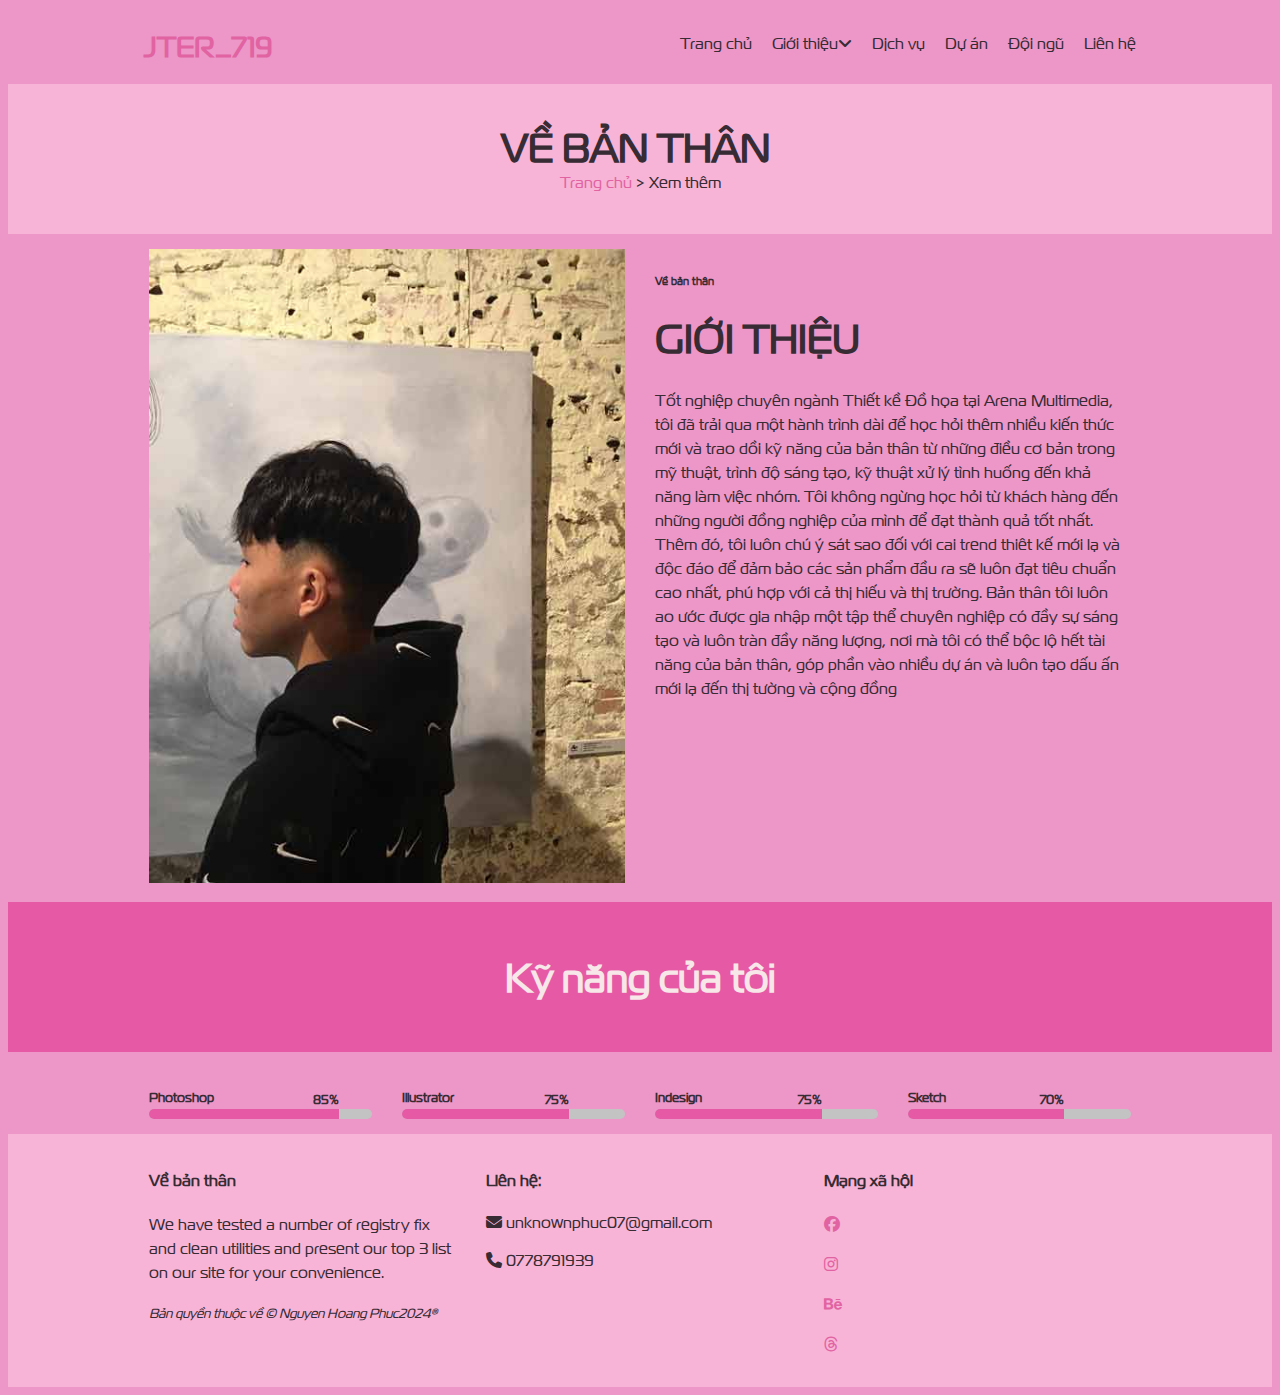
<file: about1.html>
<!doctype html>
<html>
<head>
<meta charset="utf-8">
<meta name="viewport" content="width=device-width, initial-scale=1">
<title>PHUC'SPORFOLIO</title>
<link rel="icon" href="images/TITLE ICON.svg">
<link rel="stylesheet" href="css/main-style.css">
<link rel="stylesheet" href="css/all.css">
<link href="https://fonts.googleapis.com/css2?family=Material+Symbols+Outlined:wght@100&icon_names=favorite,home,search,settings" rel="stylesheet" />
<link rel="stylesheet" href="dist/css/lightbox.css">
	
</head>
<body>
	<nav> 
	<div class="container ">
	<a href="index.html" class="nav-brand" >JTER_719</a>
		<button type="button" class="btn-toggle">
		<span class="fa-solid fa-bars"></span>
		
		</button>
		<div id="menu">
		<ul>
			<li><a href="index.html">Trang chủ</a></li>
	
			<li><a href="#" id="btn-dropdown">Giới thiệu<span class="fa-solid fa-angle-down"></span></a>
			<ul id="dropdown-menu">
				<li><a href="about.html#cv">
Trình độ</a></li>
				<li><a href="about.html#skill">Kĩ năng</a></li>
				<li><a href="about.html#tes">Cảm nhận của đối tác</a></li>
				</ul>
			</li>
			<li><a href="ser.html">Dịch vụ</a></li>
			<li><a href="pro.html">Dự án</a></li>
			<li><a href="heroteam.html">Đội ngũ</a></li>
			<li><a href="contact.html">Liên hệ</a>
			</li>
		</ul>
		
		</div>
	
	
	
	</div>
	
	
	
	</nav>
	<section class="td-trang">
	<div class="text-center">
		<h1 class="text-dark">VỀ BẢN THÂN&nbsp;</h1>
		<p><a href="index.html">Trang chủ</a> &gt; Xem thêm </p>
	  </div>
	</section>
	<section id="about">
<div class="container">
  <div class="row">
    <div class="col-md-6"> <img src="images/77.jpg" alt="" class="img-100 "></div>
    <div class="col-md-6">
      <h6>Về bản thân</h6>
      <h1 >GIỚI THIỆU</h1>
      <p>Tốt nghiệp chuyên ngành Thiết kề Đồ họa tại Arena Multimedia, tôi đã trải qua một hành trình dài để học hỏi thêm nhiều kiến thức mới và trao dồi kỹ năng của bản thân từ những điều cơ bản trong mỹ thuật, trình độ sáng tạo, kỹ thuật xử lý tình huống đến khả năng làm việc nhóm. Tôi không ngừng học hỏi từ khách hàng đến những người đồng nghiệp của mình để đạt thành quả tốt nhất. Thêm đó, tôi luôn chú ý sát sao đối với cai trend thiêt kế mới lạ và độc đáo để đảm bảo các sản phẩm đầu ra sẽ luôn đạt tiêu chuẩn cao nhất, phú hợp với cả thị hiếu và thị trường. Bản thân tôi luôn ao ước được gia nhập một tập thể chuyên nghiệp có đầy sự sáng tạo và luôn tràn đầy năng lượng, nơi mà tôi có thể bộc lộ hết tài năng của bản thân, góp phần vào nhiều dự án và luôn tạo dấu ấn mới lạ đến thị tường và cộng đồng</p>
    </div>
  </div>
</div>
</section>
	<nav class="bg-dark">
	<div class="col-12">
	<h1 class="text-center text-light ">Kỹ năng của tôi</h1>
	</div>
</nav>
	
	<div class="container">
	
	<div class="row">
	  <div class="col-12 col-md-6 col-lg-3">
		<h5 class="text-right mb-1">Photoshop</h5>
		  <div class="progress-bar">
		<div class=" bg-dark progress" style="width: 85%"><span>85%</span></div>												</div>  
	  </div>
				<div class="col-12 col-md-6 col-lg-3">
		<h5 class="mb-1">Illustrator</h5>
			<div class="progress-bar">
			<div class="bg-dark progress" style="width:75%"><span>75%</span></div>
			</div>
	  </div>
				<div class="col-12 col-md-6 col-lg-3">
		<h5 class="mb-1">Indesign</h5>
			<div class="progress-bar">
			<div class="bg-dark progress" style="width: 75%"><span>75%</span></div>
			</div>
	  </div>
	  <div class="col-12 col-md-6 col-lg-3">
		<h5 class="mb-1">Sketch</h5>
			<div class="progress-bar">
			<div class="bg-dark progress" style="width: 70%"><span>70%</span></div>
			</div>
	  </div>
		
	</div>
		
		
		
</div>
	
	
	<footer class="bg-light">
	<div class="container">
		<div class="row">
		<div class="col-12 col-md-6 col-lg-4">
		<h4 class="text-dark">Về bản thân&nbsp;</h4>
			<p class="text-dark">We have tested a number of registry fix and clean utilities and present our top 3 list on our site for your convenience.</p>
			<p> <small><i><em>Bản quyền thuộc về &copy; Nguyen Hoang Phuc2024&reg;</em></i></small> </p>
		</div>
		<div class="col-12 col-md-6 col-lg-4">
		<h4 class="text-dark">Liên hệ:</h4>	
			<i class="fa-solid fa-envelope "></i> unknownphuc07@gmail.com
			<p><i class="fa-solid fa-phone "></i> 0778791939 </p>

	
		</div>
		<div class="col-12 col-md-6 col-lg-4">
			
			<h4 class="font-dacbiet text-dark" >Mạng xã hội</h4>
			<p class="i-ss">
				<a href="https://www.facebook.com/share/12BZC772NK1/?mibextid=LQQJ4d" target="_blank">
				
				<i class="fa-brands fa-facebook"></i>
				</a>
			</p>
					
				<p>
				<a href="https://www.instagram.com/jtber_719?igsh=aGExbDNmOGQ5cWRm" target="_blank">
				<i class="fa-brands fa-instagram "></i>
				</a>
			</p>
				
				<p>
				<a href="https://www.behance.net/phcnguynhong31" target="_blank">
				<i class="fa-brands fa-behance"></i>
				</a>
			</p>
			<p>
				<a href="https://www.threads.net/@jtber_719?igshid=NTc4MTIwNjQ2YQ==" target="_blank">
				<i class="fa-brands fa-threads"></i>
				</a>
			</p>
		  </div>
		
	</div>
  </div>
	
	</footer>
	<script src="https://ajax.googleapis.com/ajax/libs/jquery/3.7.1/jquery.min.js"></script>
<script>
  $(document).ready(function () {
    // Ẩn dropdown menu khi trang vừa tải
    $("#dropdown-menu").hide();

    // Toggle main menu khi click nút hamburger
    $(".btn-toggle").click(function () {
      $("#menu").slideToggle("slow");
    });

    // Toggle dropdown menu khi click nút "About"
    $("#btn-dropdown").click(function (e) {
      e.preventDefault(); // Ngăn chặn link nhảy
      $("#dropdown-menu").slideToggle("slow");
    });

    // Đảm bảo reset trạng thái menu và dropdown khi resize
    $(window).resize(function () {
      if ($(window).width() >= 992) {
        $("#menu").show(); // Hiển thị menu chính
        $("#dropdown-menu").hide(); // Ẩn dropdown menu
      }
    });
  });
</script>
	<script src="dist/js/lightbox.js"></script>
<script>
      $(document).ready(function() {
        
        $(".progress").each(function() {
          var percentage = $(this).data('percentage');
          
         
          $(this).css('width', percentage + '%');
        });
      });
    </script>
</body>
</html>
</file>
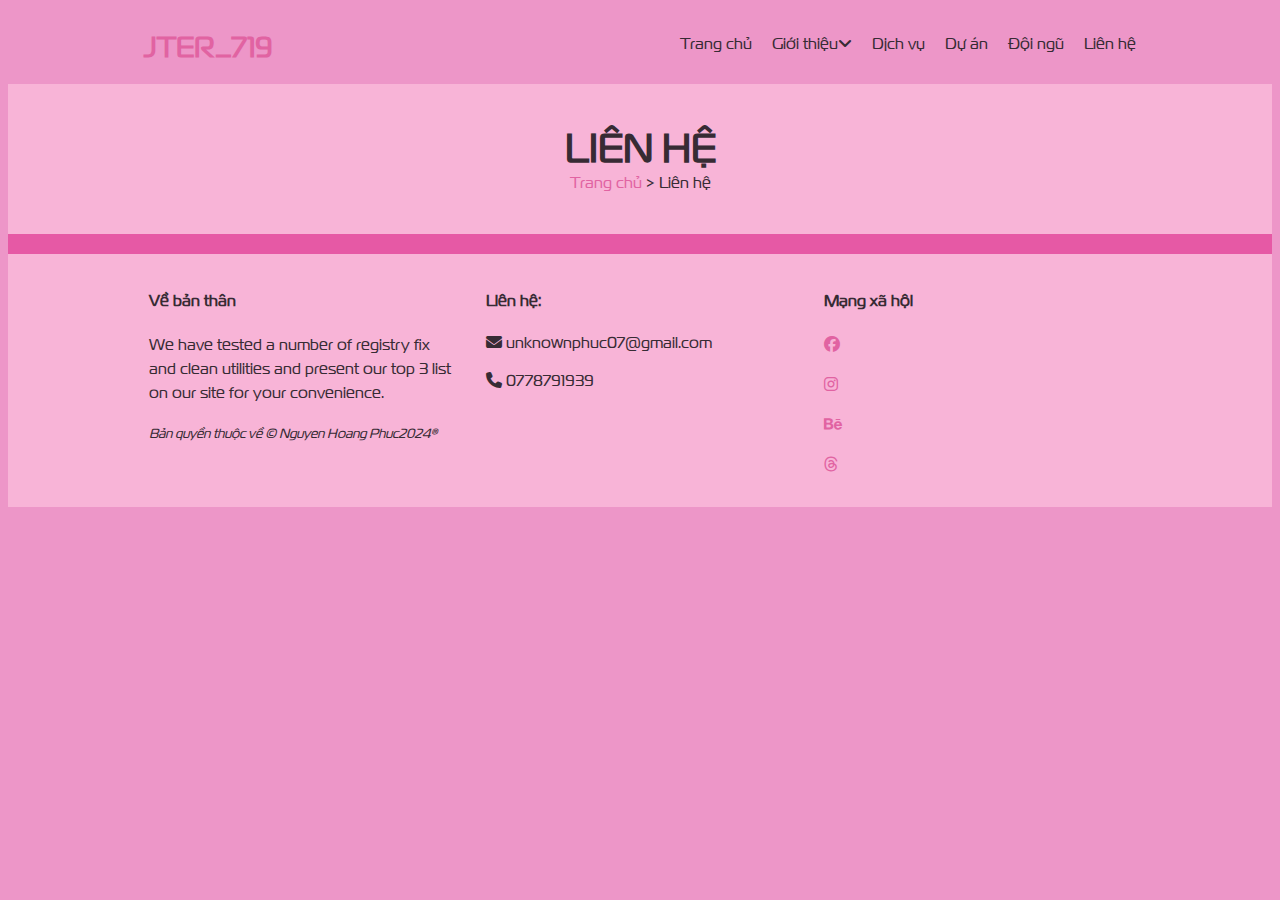
<file: contact.html>
<!doctype html>
<html>
<head>
<meta charset="utf-8">
<meta name="viewport" content="width=device-width, initial-scale=1">
<title>PHUC'SPORFOLIO</title>
<link rel="icon" href="images/TITLE ICON.svg">
<link rel="stylesheet" href="css/main-style.css">
<link rel="stylesheet" href="css/all.css">
<link href="https://fonts.googleapis.com/css2?family=Material+Symbols+Outlined:wght@100&icon_names=favorite,home,search,settings" rel="stylesheet" />
<link rel="stylesheet" href="dist/css/lightbox.css">
	
</head>

<body>
		<nav>
		  <div class="container "> <a href="index.html" class="nav-brand" >JTER_719</a>
		    <button type="button" class="btn-toggle"> <span class="fa-solid fa-bars"></span> </button>
		    <div id="menu">
		      <ul>
		        <li><a href="index.html">Trang chủ</a></li>
		        <li><a href="#" id="btn-dropdown">Giới thiệu<span class="fa-solid fa-angle-down"></span></a>
		          <ul id="dropdown-menu">
		            <li><a href="about.html#cv"> Trình độ</a></li>
		            <li><a href="about.html#skill">Kĩ năng</a></li>
		            <li><a href="about.html#tes">Cảm nhận của đối tác</a></li>
	              </ul>
	            </li>
		        <li><a href="ser.html">Dịch vụ</a></li>
		        <li><a href="pro.html">Dự án</a></li>
		        <li><a href="team.html">Đội ngũ</a></li>
		        <li><a href="contact.html">Liên hệ</a> </li>
	          </ul>
	        </div>
	      </div>
</nav>
<section class="td-trang">
  <div class="text-center">
		<h1 class="text-dark">LIÊN HỆ</h1>
		<p><a href="index.html">Trang chủ</a> &gt; Liên hệ </p>
		</div>
	</section>
	<nav class="bg-dark"></nav>
	<footer class="bg-light">
	<div class="container">
		<div class="row">
		<div class="col-12 col-md-6 col-lg-4">
		<h4 class="text-dark">Về bản thân&nbsp;</h4>
			<p class="text-dark">We have tested a number of registry fix and clean utilities and present our top 3 list on our site for your convenience.</p>
			<p> <small><i><em>Bản quyền thuộc về &copy; Nguyen Hoang Phuc2024&reg;</em></i></small> </p>
		</div>
		<div class="col-12 col-md-6 col-lg-4">
		<h4 class="text-dark">Liên hệ:</h4>	
			<i class="fa-solid fa-envelope "></i> unknownphuc07@gmail.com
			<p><i class="fa-solid fa-phone "></i> 0778791939 </p>

	
		</div>
		<div class="col-12 col-md-6 col-lg-4">
			
			<h4 class="font-dacbiet text-dark" >Mạng xã hội</h4>
			<p class="i-ss">
				<a href="https://www.facebook.com/share/12BZC772NK1/?mibextid=LQQJ4d" target="_blank">
				
				<i class="fa-brands fa-facebook"></i>
				</a>
			</p>
					
				<p>
				<a href="https://www.instagram.com/jtber_719?igsh=aGExbDNmOGQ5cWRm" target="_blank">
				<i class="fa-brands fa-instagram "></i>
				</a>
			</p>
				
				<p>
				<a href="https://www.behance.net/phcnguynhong31" target="_blank">
				<i class="fa-brands fa-behance"></i>
				</a>
			</p>
			<p>
				<a href="https://www.threads.net/@jtber_719?igshid=NTc4MTIwNjQ2YQ==" target="_blank">
				<i class="fa-brands fa-threads"></i>
				</a>
			</p>
		  </div>
		
	</div>
  </div>
	
	</footer>
	<script src="https://ajax.googleapis.com/ajax/libs/jquery/3.7.1/jquery.min.js"></script>
<script>
  $(document).ready(function () {
    // Ẩn dropdown menu khi trang vừa tải
    $("#dropdown-menu").hide();

    // Toggle main menu khi click nút hamburger
    $(".btn-toggle").click(function () {
      $("#menu").slideToggle("slow");
    });

    // Toggle dropdown menu khi click nút "About"
    $("#btn-dropdown").click(function (e) {
      e.preventDefault(); // Ngăn chặn link nhảy
      $("#dropdown-menu").slideToggle("slow");
    });

    // Đảm bảo reset trạng thái menu và dropdown khi resize
    $(window).resize(function () {
      if ($(window).width() >= 992) {
        $("#menu").show(); // Hiển thị menu chính
        $("#dropdown-menu").hide(); // Ẩn dropdown menu
      }
    });
  });
</script>
	<script src="dist/js/lightbox.js"></script>
<script>
      $(document).ready(function() {
        
        $(".progress").each(function() {
          var percentage = $(this).data('percentage');
          
         
          $(this).css('width', percentage + '%');
        });
      });
    </script>

</body>
</html>
</file>
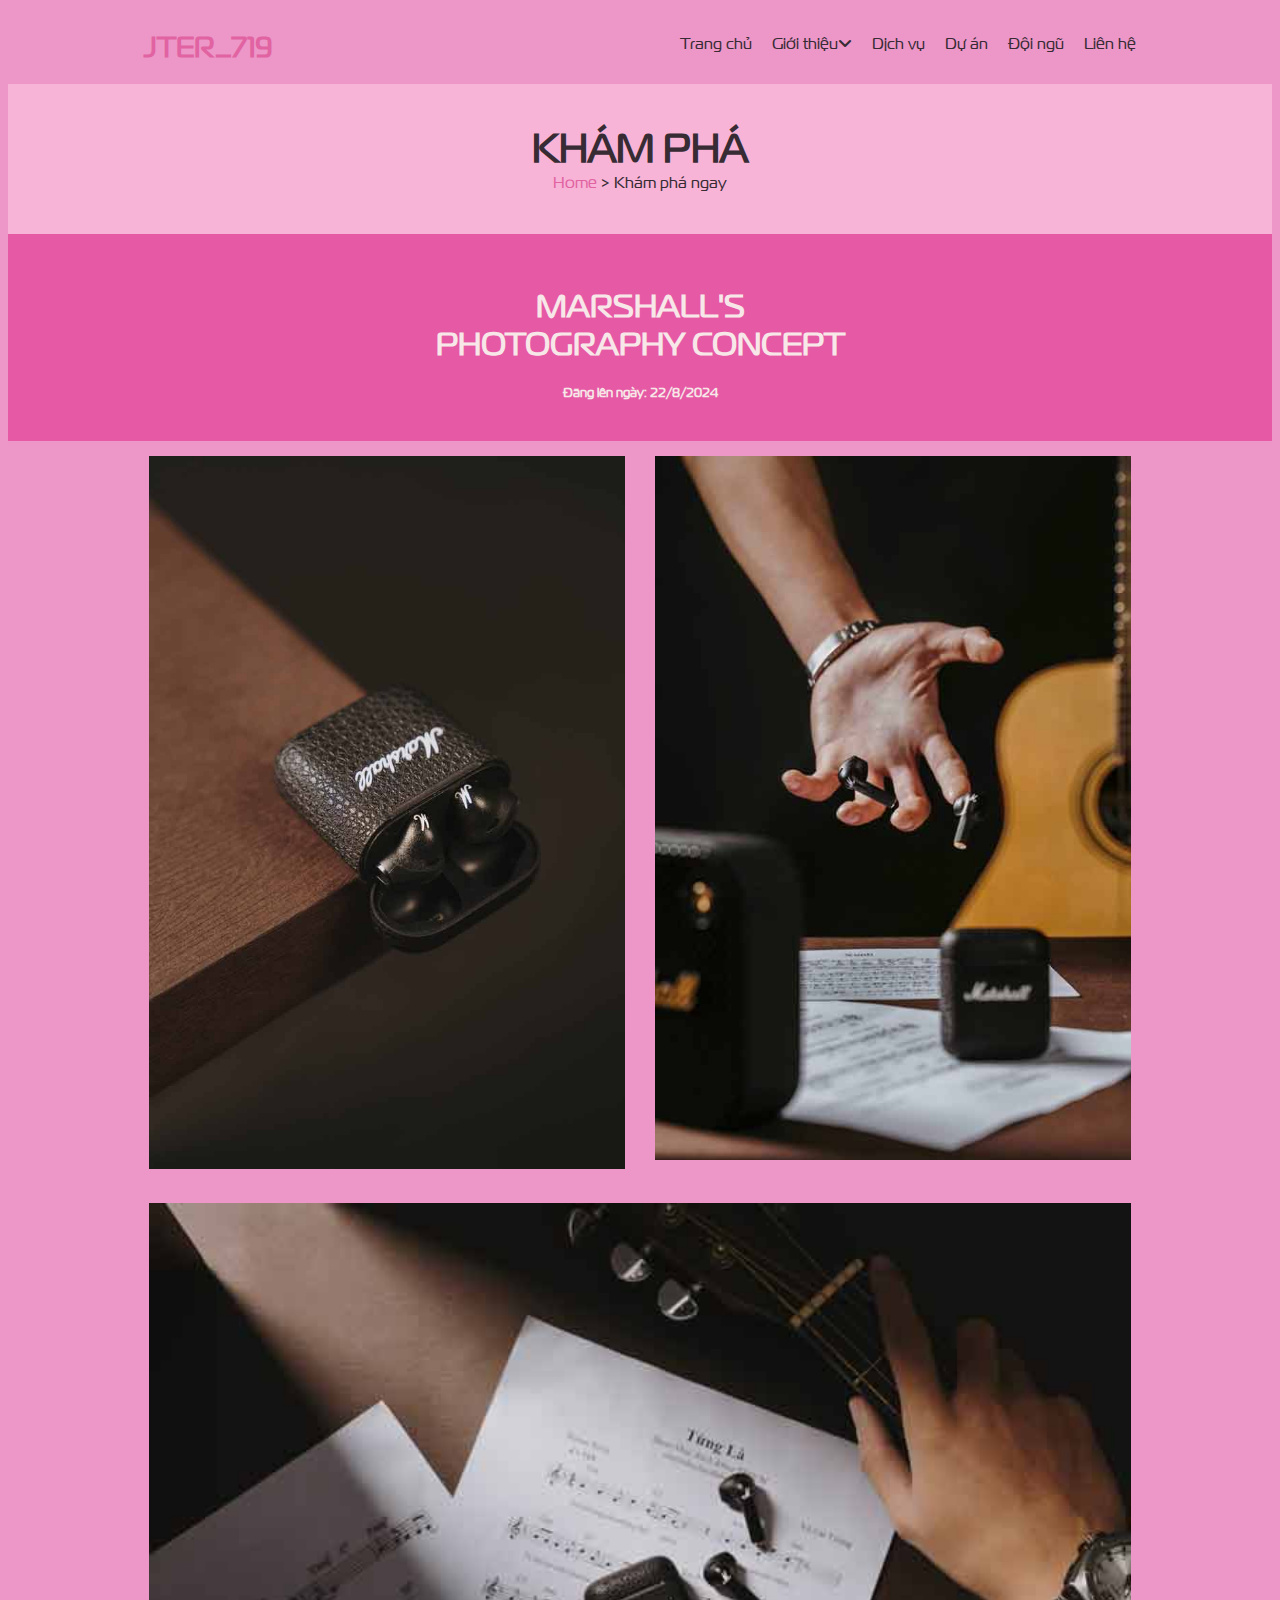
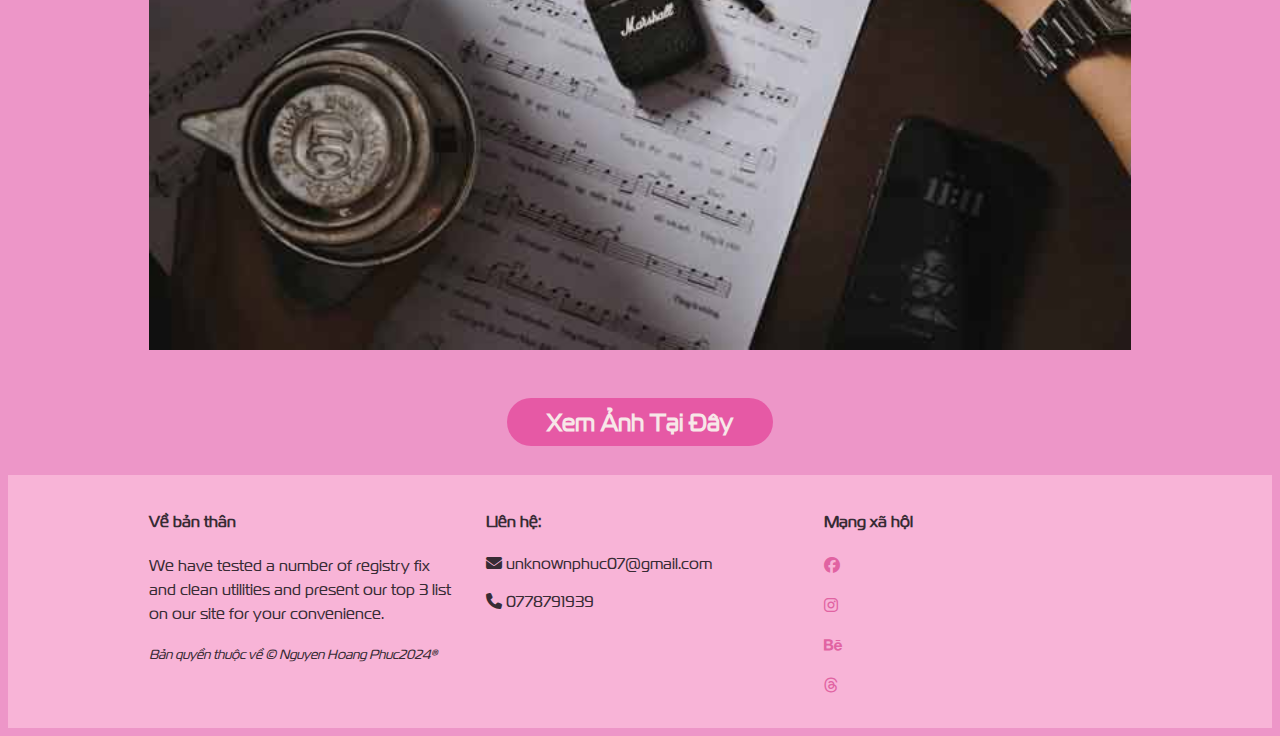
<file: discover page.html>
<!doctype html>
<html>
<head>
<meta charset="utf-8">
<meta name="viewport" content="width=device-width, initial-scale=1">
<title>PHUC'SPORFOLIO</title>
<link rel="icon" href="images/TITLE ICON.svg">
<link rel="stylesheet" href="css/main-style.css">
<link rel="stylesheet" href="css/all.css">
<link href="https://fonts.googleapis.com/css2?family=Material+Symbols+Outlined:wght@100&icon_names=favorite,home,search,settings" rel="stylesheet" />
<link rel="stylesheet" href="dist/css/lightbox.css">
	
</head>
	<body>
		<nav> 
	<div class="container ">
	<a href="index.html" class="nav-brand" >JTER_719</a>
		<button type="button" class="btn-toggle">
		<span class="fa-solid fa-bars"></span>
		
		</button>
		<div id="menu">
		<ul>
			<li><a href="index.html">Trang chủ</a></li>
	
			<li><a href="#" id="btn-dropdown">Giới thiệu<span class="fa-solid fa-angle-down"></span></a>
			<ul id="dropdown-menu">
				<li><a href="about.html#cv">
Trình độ</a></li>
				<li><a href="about.html#skill">Kĩ năng</a></li>
				<li><a href="about.html#tes">Cảm nhận của đối tác</a></li>
			  </ul>
			</li>
			<li><a href="ser.html">Dịch vụ</a></li>
			<li><a href="pro.html">Dự án</a></li>
			<li><a href="heroteam.html">Đội ngũ</a></li>
			<li><a href="contact.html">Liên hệ</a>
			</li>
		</ul>
		
		</div>
	
	
	
	</div>
	
	
	
	</nav>

	
		<section class="td-trang">
	<div class="text-center">
		<h1 class="text-dark">KHÁM PHÁ</h1>
		<p><a href="index.html">Home </a> &gt; Khám phá ngay</p>
		</div>
	</section>
		<nav class="bg-dark">
			<div class="container text-light">
				<div class="col-md-12">
					<h2 class="text-center mb-1">MARSHALL'S <br>PHOTOGRAPHY CONCEPT</h2>
					<h5 class="text-center mb-4">Đăng lên ngày: 22/8/2024</h5>
			
		
		
		</div>
		</div>
		</nav>
		<section>
<div class="container">
  <div class="row">
    <div class="col-md-6" id="eco4"> <img src="images/2.jpg" alt="" class="img-100"></div>
	  
    <div class="col-md-6" id="eco"><img src="images/5.jpg" alt="" class="img-100"></div>
	    <div class="col-md-12" id="eco2"><img src="images/1.jpg" alt="" class="img-100"></div>
      
    
     
  </div>
</div>
</section>
		<div class="container">
		<div class="col-md-12">
			<h3 class="text-center "><a href="https://www.facebook.com/share/p/1CmaqWyiUu/?mibextid=wwXIfr" target="_blank"><span class="btn-primary btn">Xem ảnh tại đây</span></a>
			
			</h3>
		</div>
		</div>
		<footer class="bg-light">
	<div class="container">
		<div class="row">
		<div class="col-12 col-md-6 col-lg-4">
		<h4 class="text-dark">Về bản thân&nbsp;</h4>
			<p class="text-dark">We have tested a number of registry fix and clean utilities and present our top 3 list on our site for your convenience.</p>
			<p> <small><i><em>Bản quyền thuộc về &copy; Nguyen Hoang Phuc2024&reg;</em></i></small> </p>
		</div>
		<div class="col-12 col-md-6 col-lg-4">
		<h4 class="text-dark">Liên hệ:</h4>	
			<i class="fa-solid fa-envelope "></i> unknownphuc07@gmail.com
			<p><i class="fa-solid fa-phone "></i> 0778791939 </p>

	
		</div>
		<div class="col-12 col-md-6 col-lg-4">
			
			<h4 class="font-dacbiet text-dark" >Mạng xã hội</h4>
			<p class="i-ss">
				<a href="https://www.facebook.com/share/12BZC772NK1/?mibextid=LQQJ4d" target="_blank">
				
				<i class="fa-brands fa-facebook"></i>
				</a>
			</p>
					
				<p>
				<a href="https://www.instagram.com/jtber_719?igsh=aGExbDNmOGQ5cWRm" target="_blank">
				<i class="fa-brands fa-instagram "></i>
				</a>
			</p>
				
				<p>
				<a href="https://www.behance.net/phcnguynhong31" target="_blank">
				<i class="fa-brands fa-behance"></i>
				</a>
			</p>
			<p>
				<a href="https://www.threads.net/@jtber_719?igshid=NTc4MTIwNjQ2YQ==" target="_blank">
				<i class="fa-brands fa-threads"></i>
				</a>
			</p>
		  </div>
		
	</div>
  </div>
	
	</footer>
	
	<script src="https://ajax.googleapis.com/ajax/libs/jquery/3.7.1/jquery.min.js"></script>
<script>
  $(document).ready(function () {
    // Ẩn dropdown menu khi trang vừa tải
    $("#dropdown-menu").hide();

    // Toggle main menu khi click nút hamburger
    $(".btn-toggle").click(function () {
      $("#menu").slideToggle("slow");
    });

    // Toggle dropdown menu khi click nút "About"
    $("#btn-dropdown").click(function (e) {
      e.preventDefault(); // Ngăn chặn link nhảy
      $("#dropdown-menu").slideToggle("slow");
    });

    // Đảm bảo reset trạng thái menu và dropdown khi resize
    $(window).resize(function () {
      if ($(window).width() >= 992) {
        $("#menu").show(); // Hiển thị menu chính
        $("#dropdown-menu").hide(); // Ẩn dropdown menu
      }
    });
  });
</script>
	<script src="dist/js/lightbox.js"></script>
<script>
      $(document).ready(function() {
        
        $(".progress").each(function() {
          var percentage = $(this).data('percentage');
          
         
          $(this).css('width', percentage + '%');
        });
      });
    </script>
</body>
</html>
</file>
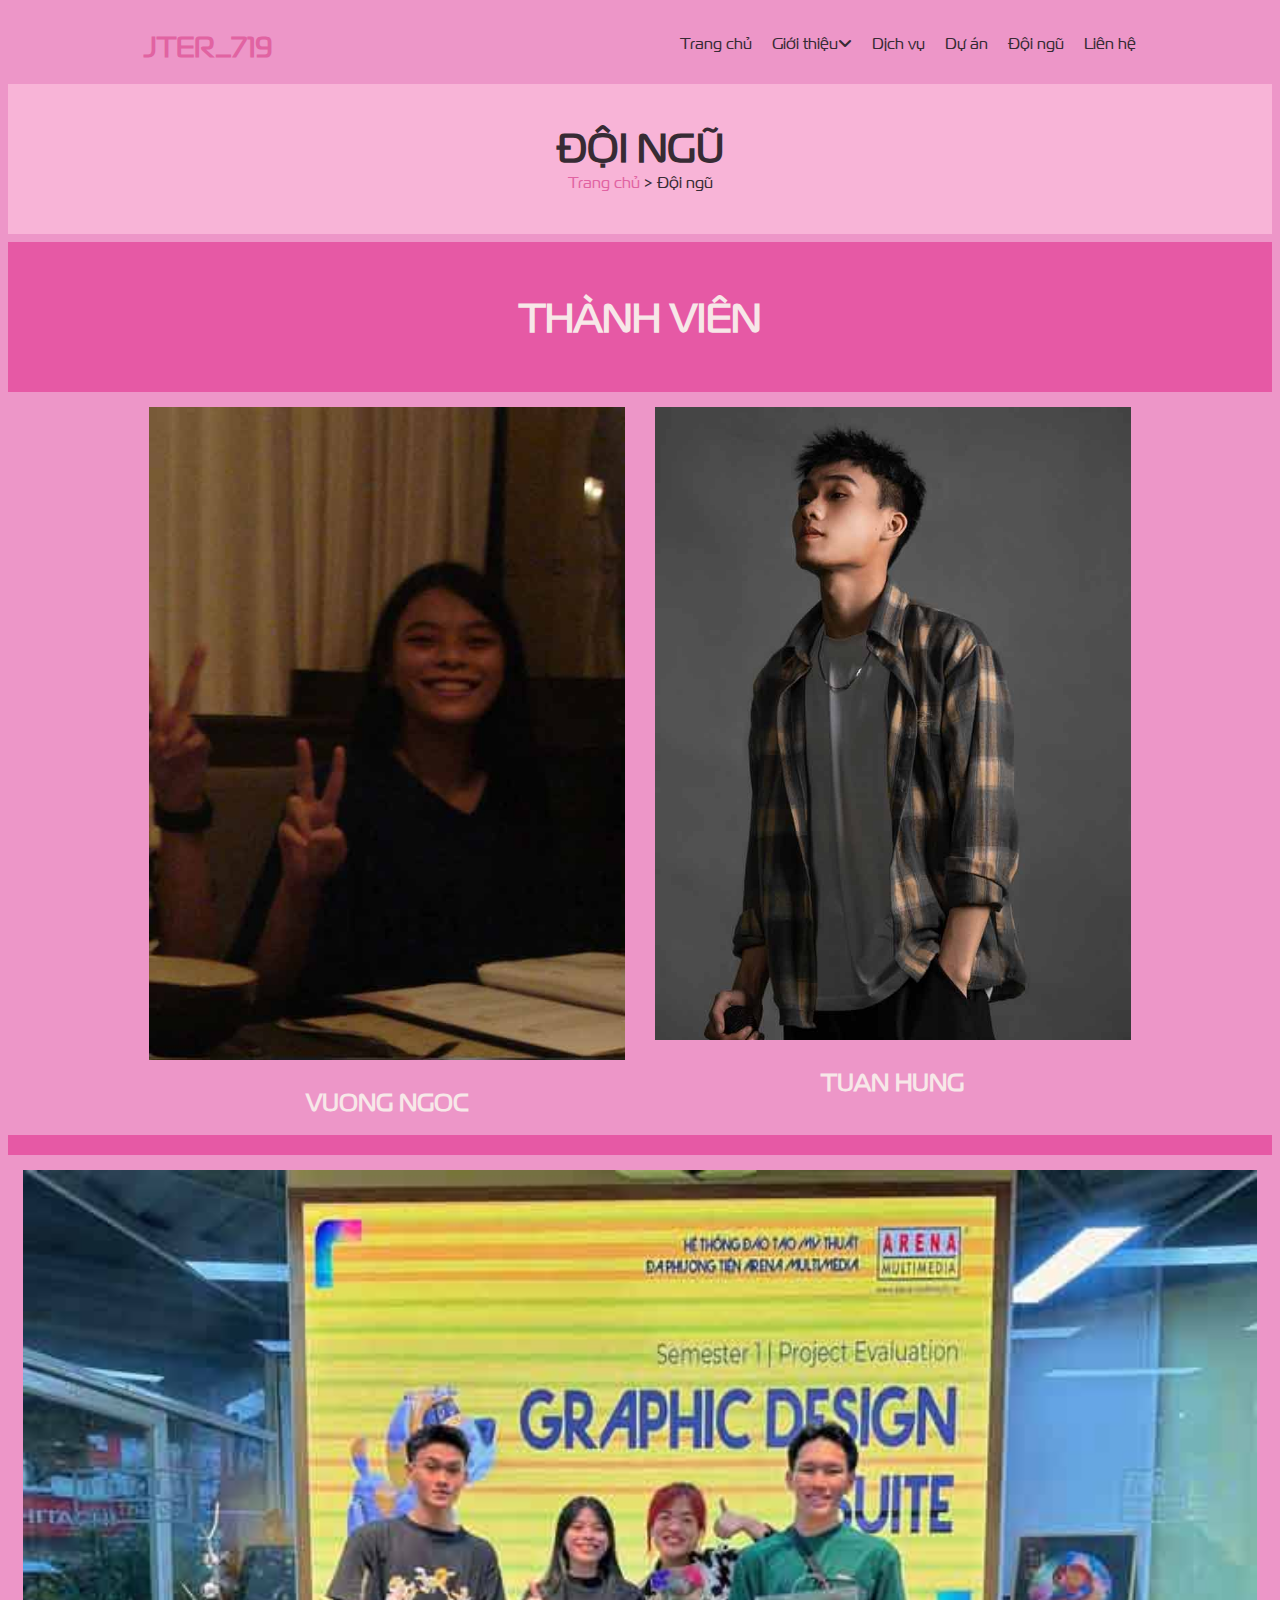
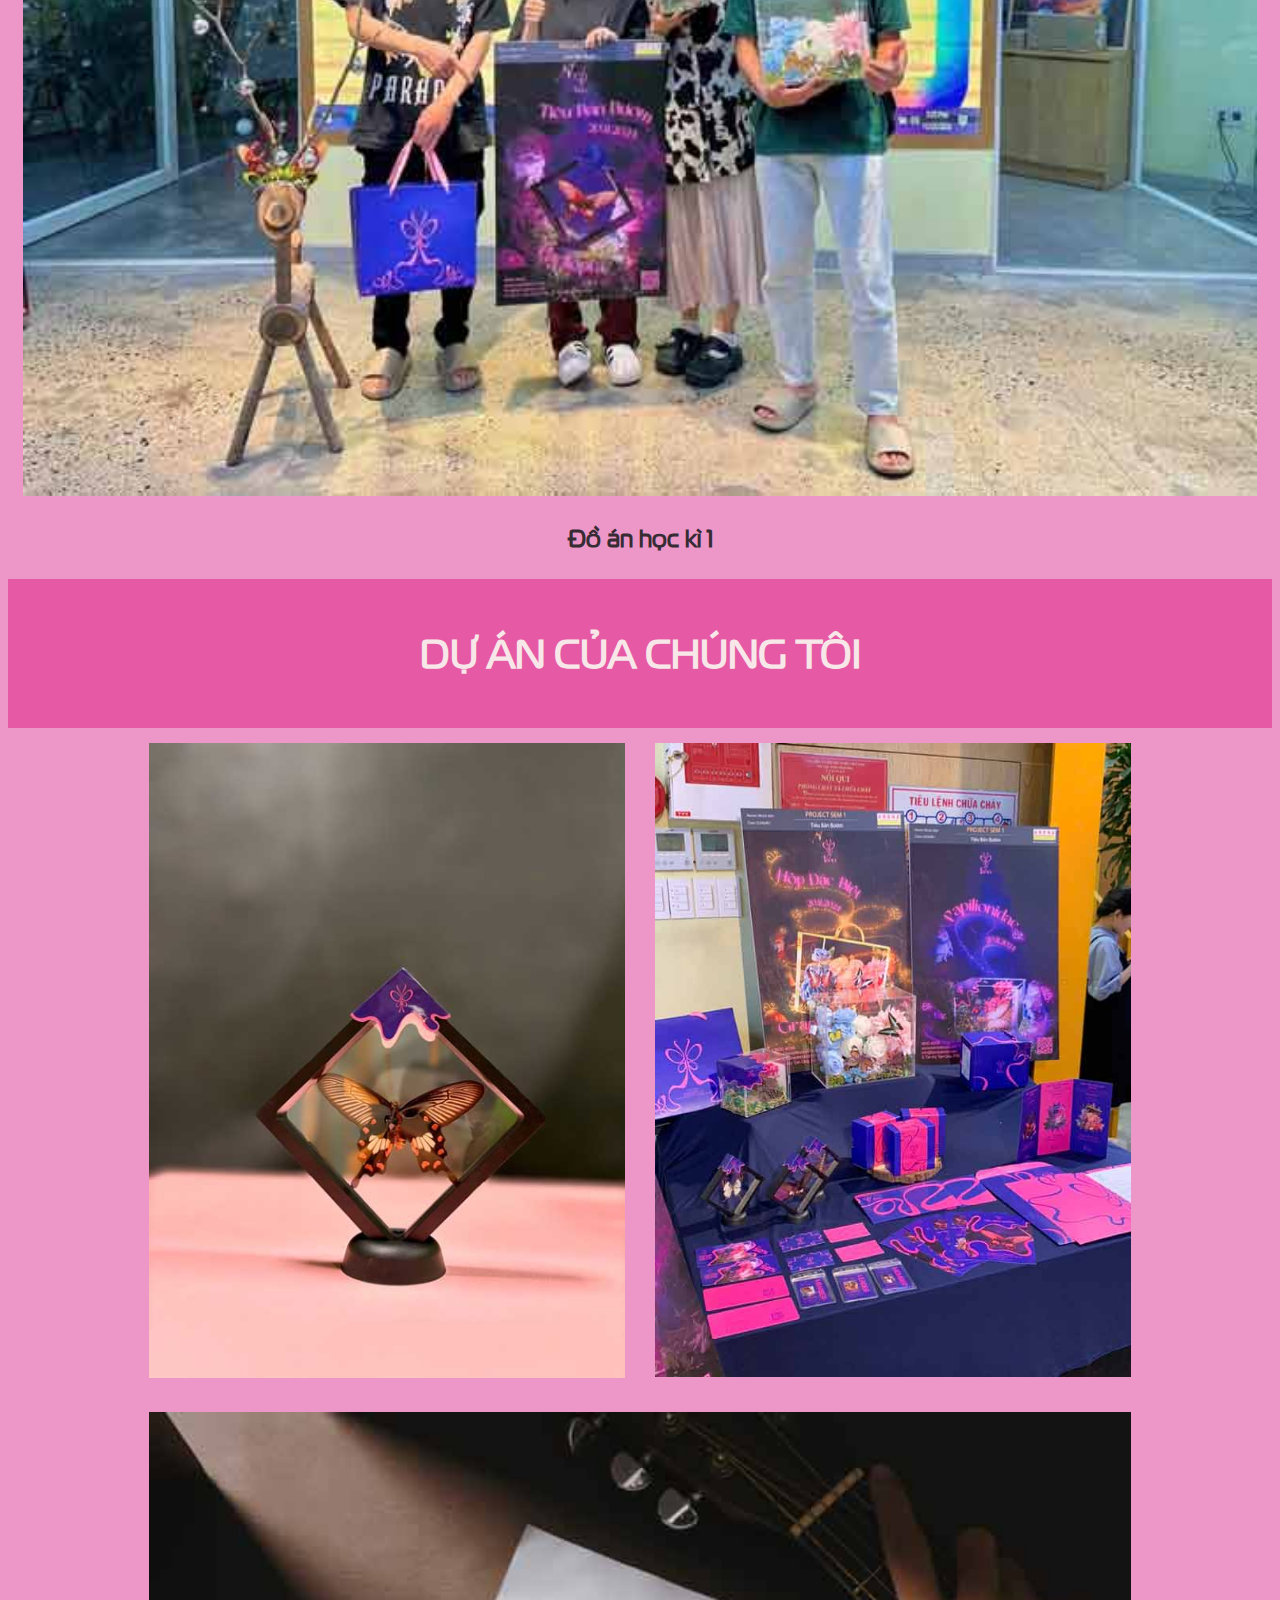
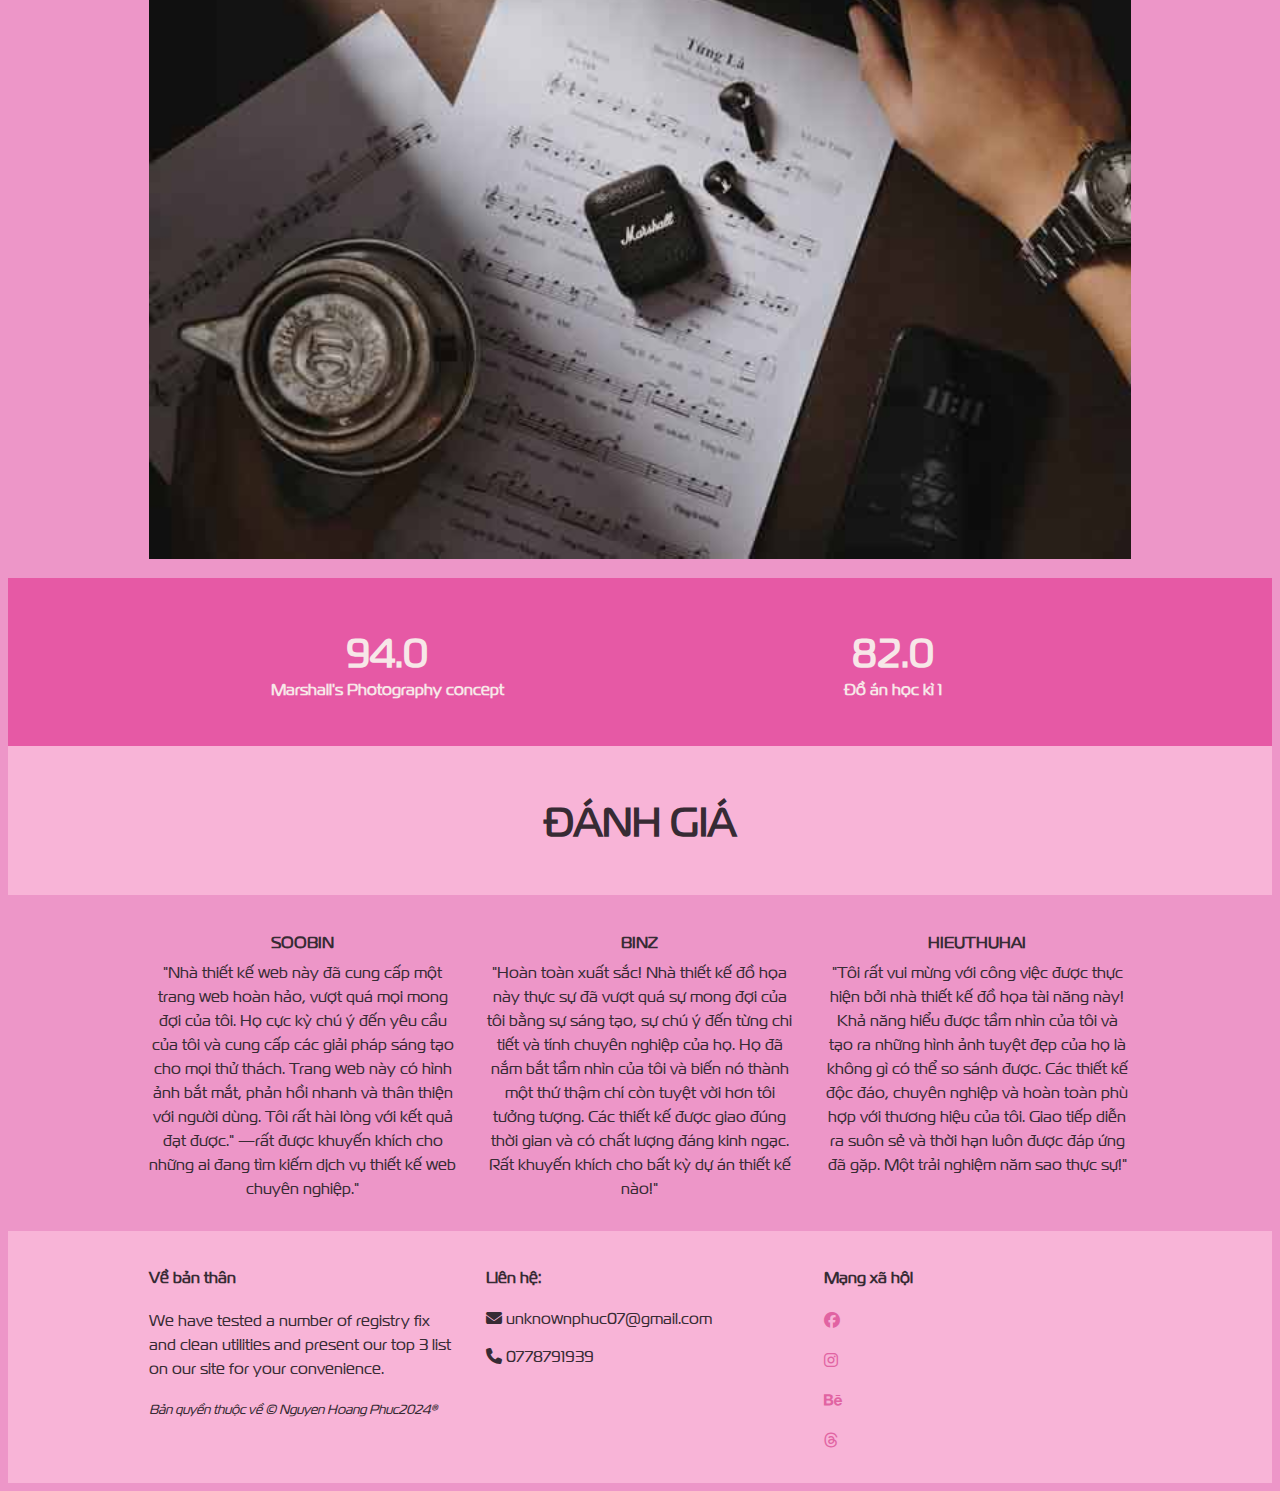
<file: heroteam.html>
<!doctype html>
<html><head>
<meta charset="utf-8">
<meta name="viewport" content="width=device-width, initial-scale=1">
<title>PHUC'SPORFOLIO</title>
<link rel="icon" href="images/TITLE ICON.svg">
<link rel="stylesheet" href="css/main-style.css">
<link rel="stylesheet" href="css/all.css">
<link href="https://fonts.googleapis.com/css2?family=Material+Symbols+Outlined:wght@100&icon_names=favorite,home,search,settings" rel="stylesheet" />
<link rel="stylesheet" href="dist/css/lightbox.css">
	
</head>

<body>
	<nav> 
	<div class="container ">
	<a href="index.html" class="nav-brand" >JTER_719</a>
		<button type="button" class="btn-toggle">
		<span class="fa-solid fa-bars"></span>
		
		</button>
		<div id="menu">
		<ul>
			<li><a href="index.html">Trang chủ</a></li>
	
			<li><a href="#" id="btn-dropdown">Giới thiệu<span class="fa-solid fa-angle-down"></span></a>
			<ul id="dropdown-menu">
				<li><a href="about.html#cv">
Trình độ</a></li>
				<li><a href="about.html#skill">Kĩ năng</a></li>
				<li><a href="about.html#tes">Cảm nhận của đối tác</a></li>
			  </ul>
			</li>
			<li><a href="ser.html">Dịch vụ</a></li>
			<li><a href="pro.html">Dự án</a></li>
			<li><a href="heroteam.html">Đội ngũ</a></li>
			<li><a href="contact.html">Liên hệ</a>
			</li>
		</ul>
		
		</div>
	
	
	
	</div>
	
	
	
	</nav>
	
<section class="td-trang">
	<div class="text-center">
		<h1 class="text-dark">ĐỘI NGŨ</h1>
		<p><a href="index.html">Trang chủ</a> &gt; Đội ngũ </p>
	  </div>
	</section>
	<nav class="bg-dark text-light text-center mt-2">
	<div class="container">
		<div class="col-md-12">
			<h1>THÀNH VIÊN</h1>
	</div>
	</div>
	</nav>
	<section class="text-center text-light">
<div class="container">
  <div class="row">
    <div class="col-md-6">
	
		
		<img src="images/55.jpg" alt="" class="img-100">
		<h3 class="mb-1">VUONG NGOC</h3>
	  </div>
	  
	 
	  
    <div class="col-md-6">
		
		
		<img src="images/33.jpg" alt="" class="img-100">
			<h3 class="mb-1">TUAN HUNG</h3>
			</div>
	 
    
     
  </div>
</div>
</section>
  <nav class="bg-dark"></nav>
      
	<section>

	    <div class="col-md-12">
		
			<img src="images/s1.jpg" alt="" class="img-100">
			<h3 class="text-center mb-1">Đồ án học kì 1</h3>
			
	  </div>
	
</section> 
<nav class="bg-dark text-light text-center mt-2">
	<div class="container">
		<div class="col-md-12">
			<h1>DỰ ÁN CỦA CHÚNG TÔI</h1>
	</div>
	</div>
	</nav>
	<section>
<div class="container">
  <div class="row">
    <div class="col-md-6" id="eco1">
		<a href="images/buom.jpg" data-lightbox="roadtrip" data-title="Kén brand">
		
		<img src="images/buom.jpg" alt="" class="img-100"></a>
	  </div>
	  
    <div class="col-md-6" id="eco">
		<a href="images/ww.jpg" data-lightbox="roadtrip" data-title="Kén brand">
		
		<img src="images/ww.jpg" alt="" class="img-100">
		</a>
			</div>
	    <div class="col-md-12" id="eco2">
			<a href="images/1.jpg" data-lightbox="roadtrip" data-title="">
			<img src="images/1.jpg" alt="" class="img-100">
			</a>
				</div>
      
    
     
  </div>
</div>
</section>
	<section >
<nav class="bg-dark text-light">
	<div class="container">
	<div class="row"></div>
		<div class="col-12">
			<h1 class="text-center mb-1">94.0</h1>
		<h4 class="text-center mt-1">Marshall's Photography concept</h4>
	  </div>	
		<div class="col-12 ">
			<h1 class="text-center mb-1">82.0</h1>
		<h4 class="text-center mt-1">Đồ án học kì 1</h4>
			
	  </div>
	</div>
	
</nav>
</section>
	<nav class="bg-light">
	<div class="container">
		<div class="col-md-12">
	<h1 class=" text-center">ĐÁNH GIÁ</h1>
	
	</div>
	</div>
	</nav>
	<footer class="text-center">
	<div class="container">
		<div class="row">
		<div class="col-12 col-md-6 col-lg-4">
			<h4 class="mb-1">SOOBIN</h4>
			<p class="mt-2">"Nhà thiết kế web này đã cung cấp một trang web hoàn hảo, vượt quá mọi mong đợi của tôi. Họ cực kỳ chú ý đến yêu cầu của tôi và cung cấp các giải pháp sáng tạo cho mọi thử thách. Trang web này có hình ảnh bắt mắt, phản hồi nhanh và thân thiện với người dùng. Tôi rất hài lòng với kết quả đạt được." —rất được khuyến khích cho những ai đang tìm kiếm dịch vụ thiết kế web chuyên nghiệp."</p>
		
		</div>
		<div class="col-12 col-md-6 col-lg-4">
				<h4 class="mb-1">BINZ</h4>
			<p class="mt-2">"Hoàn toàn xuất sắc! Nhà thiết kế đồ họa này thực sự đã vượt quá sự mong đợi của tôi bằng sự sáng tạo, sự chú ý đến từng chi tiết và tính chuyên nghiệp của họ. Họ đã nắm bắt tầm nhìn của tôi và biến nó thành một thứ thậm chí còn tuyệt vời hơn tôi tưởng tượng. Các thiết kế được giao đúng thời gian và có chất lượng đáng kinh ngạc. Rất khuyến khích cho bất kỳ dự án thiết kế nào!"</p>
		</div>
		<div class="col-12 col-md-6 col-lg-4">
				<h4 class="mb-1">HIEUTHUHAI</h4>
			<p class="mt-2">"Tôi rất vui mừng với công việc được thực hiện bởi nhà thiết kế đồ họa tài năng này! Khả năng hiểu được tầm nhìn của tôi và tạo ra những hình ảnh tuyệt đẹp của họ là không gì có thể so sánh được. Các thiết kế độc đáo, chuyên nghiệp và hoàn toàn phù hợp với thương hiệu của tôi. Giao tiếp diễn ra suôn sẻ và thời hạn luôn được đáp ứng đã gặp. Một trải nghiệm năm sao thực sự!"</p>
		
			</div>
		
	</div>
	</div>
	</footer>
	<footer class="bg-light">
	<div class="container">
		<div class="row">
		<div class="col-12 col-md-6 col-lg-4">
		<h4 class="text-dark">Về bản thân&nbsp;</h4>
			<p class="text-dark">We have tested a number of registry fix and clean utilities and present our top 3 list on our site for your convenience.</p>
			<p> <small><i><em>Bản quyền thuộc về &copy; Nguyen Hoang Phuc2024&reg;</em></i></small> </p>
		</div>
		<div class="col-12 col-md-6 col-lg-4">
		<h4 class="text-dark">Liên hệ:</h4>	
			<i class="fa-solid fa-envelope "></i> unknownphuc07@gmail.com
			<p><i class="fa-solid fa-phone "></i> 0778791939 </p>

	
		</div>
		<div class="col-12 col-md-6 col-lg-4">
			
			<h4 class="font-dacbiet text-dark" >Mạng xã hội</h4>
			<p class="i-ss">
				<a href="https://www.facebook.com/share/12BZC772NK1/?mibextid=LQQJ4d" target="_blank">
				
				<i class="fa-brands fa-facebook"></i>
				</a>
			</p>
					
				<p>
				<a href="https://www.instagram.com/jtber_719?igsh=aGExbDNmOGQ5cWRm" target="_blank">
				<i class="fa-brands fa-instagram "></i>
				</a>
			</p>
				
				<p>
				<a href="https://www.behance.net/phcnguynhong31" target="_blank">
				<i class="fa-brands fa-behance"></i>
				</a>
			</p>
			<p>
				<a href="https://www.threads.net/@jtber_719?igshid=NTc4MTIwNjQ2YQ==" target="_blank">
				<i class="fa-brands fa-threads"></i>
				</a>
			</p>
		  </div>
		
	</div>
  </div>
	
	</footer>
	<script src="https://ajax.googleapis.com/ajax/libs/jquery/3.7.1/jquery.min.js"></script>
<script>
  $(document).ready(function () {
    // Ẩn dropdown menu khi trang vừa tải
    $("#dropdown-menu").hide();

    // Toggle main menu khi click nút hamburger
    $(".btn-toggle").click(function () {
      $("#menu").slideToggle("slow");
    });

    // Toggle dropdown menu khi click nút "About"
    $("#btn-dropdown").click(function (e) {
      e.preventDefault(); // Ngăn chặn link nhảy
      $("#dropdown-menu").slideToggle("slow");
    });

    // Đảm bảo reset trạng thái menu và dropdown khi resize
    $(window).resize(function () {
      if ($(window).width() >= 992) {
        $("#menu").show(); // Hiển thị menu chính
        $("#dropdown-menu").hide(); // Ẩn dropdown menu
      }
    });
  });
</script>
	<script src="dist/js/lightbox.js"></script>
<script>
      $(document).ready(function() {
        
        $(".progress").each(function() {
          var percentage = $(this).data('percentage');
          
         
          $(this).css('width', percentage + '%');
        });
      });
    </script>
</body>
</html>
</file>
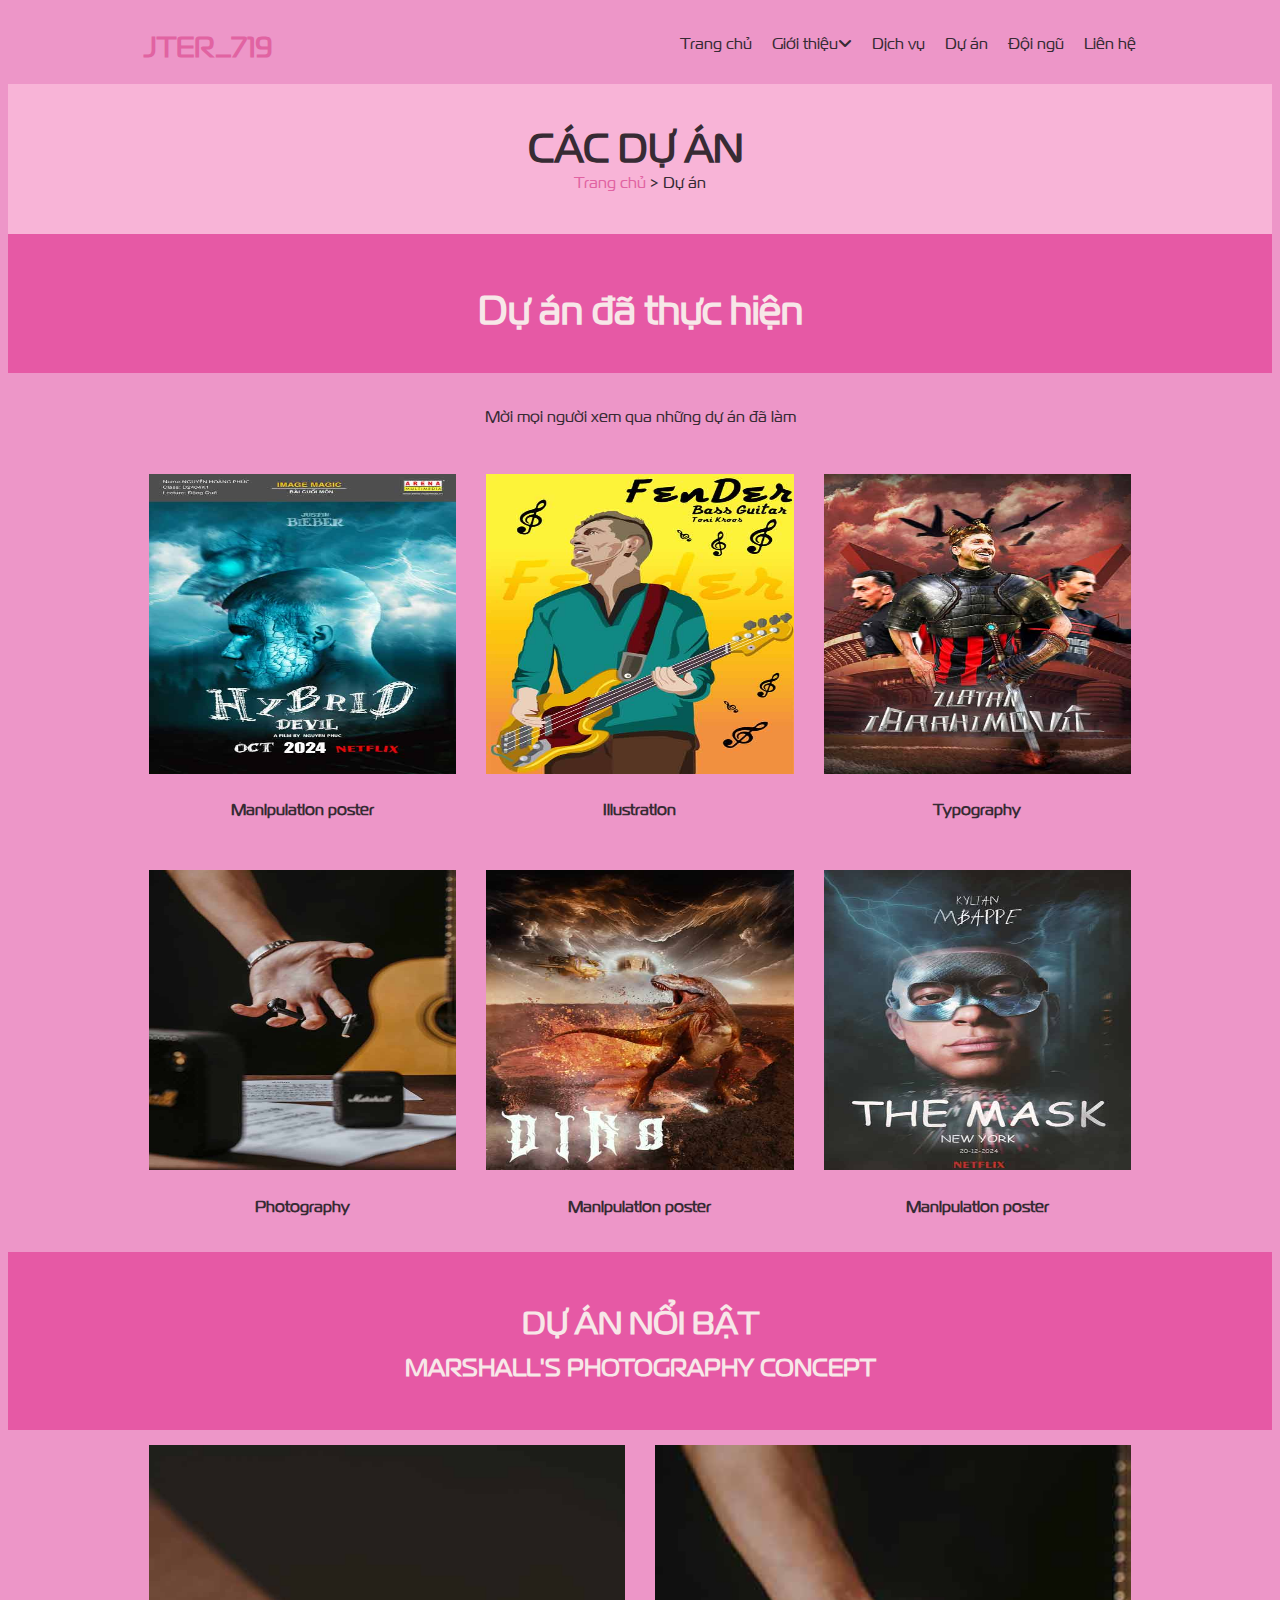
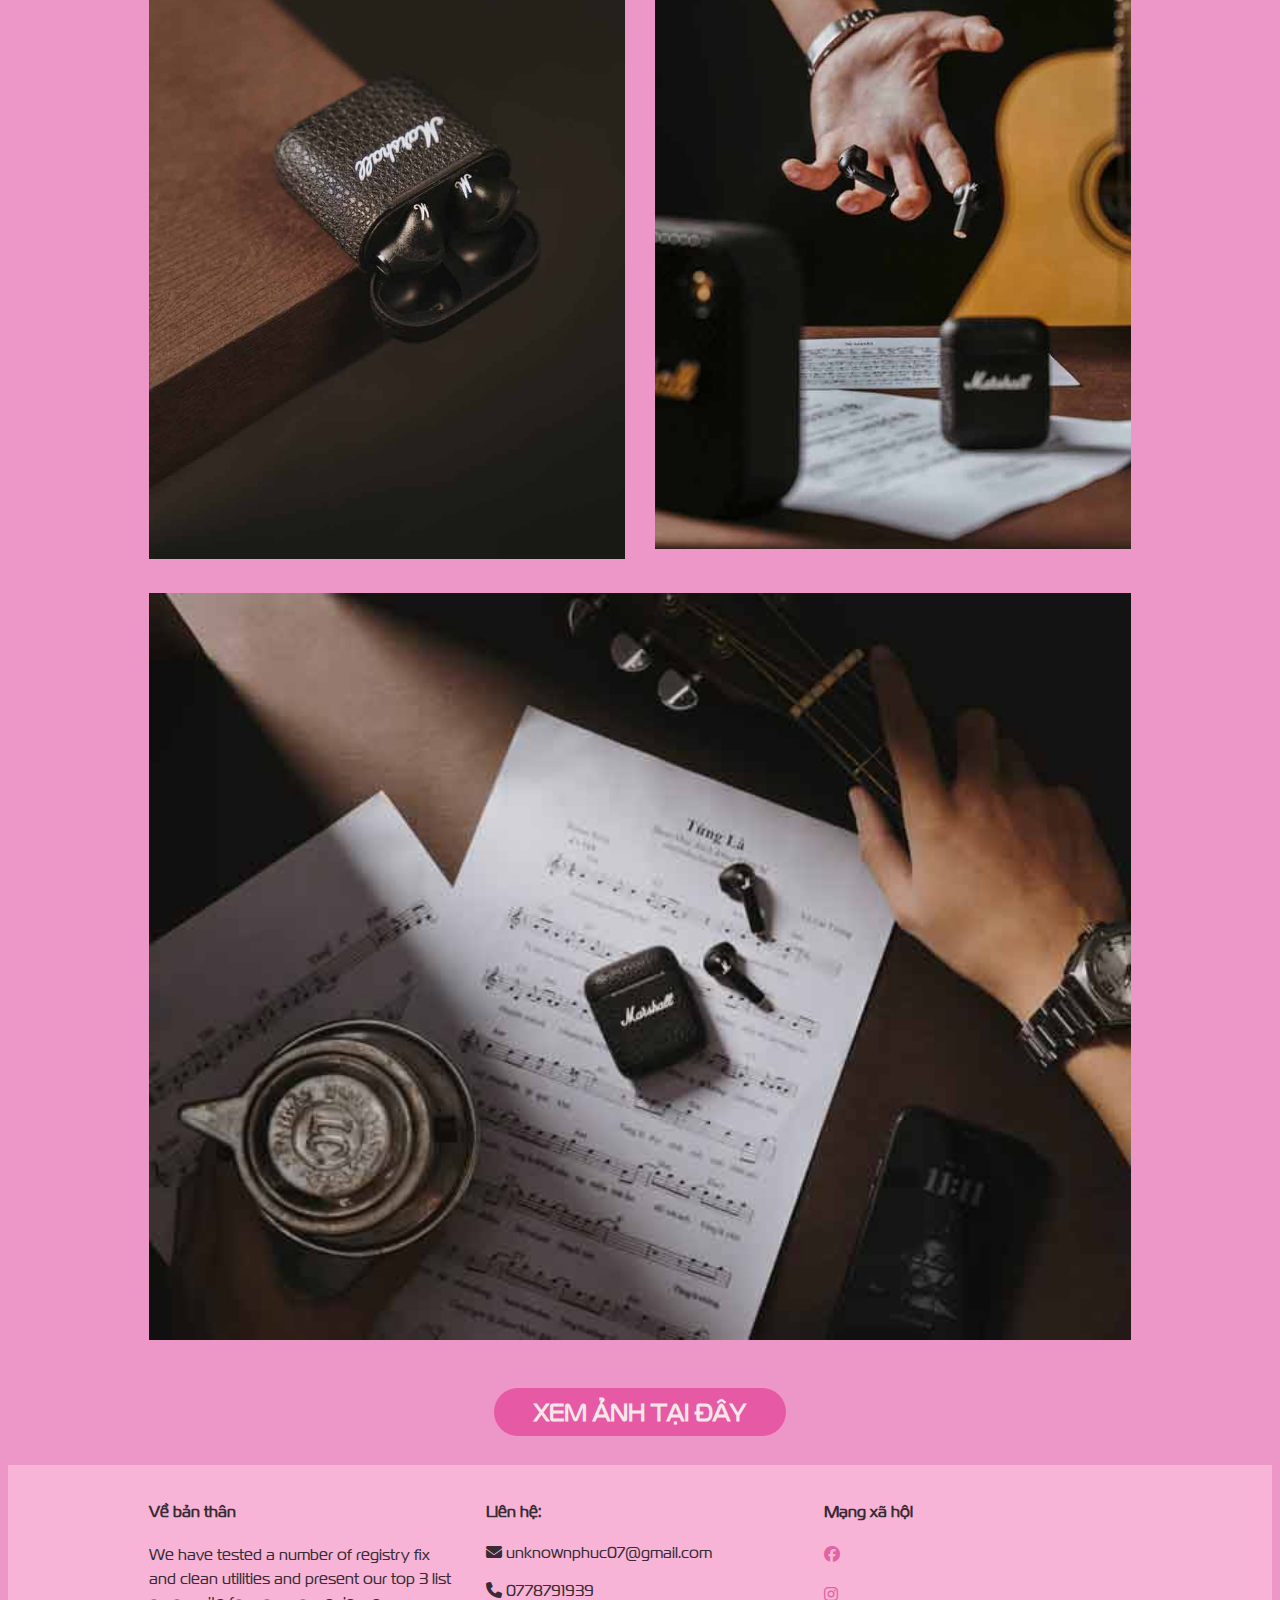
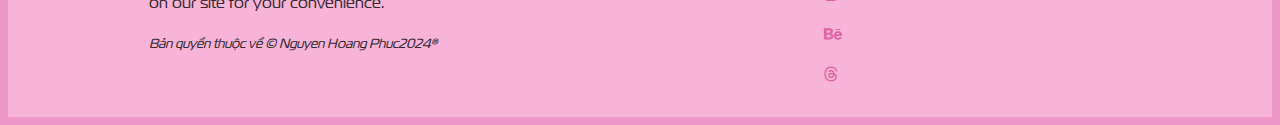
<file: pro.html>
<!doctype html>
<html>
<head>
<meta charset="utf-8">
<meta name="viewport" content="width=device-width, initial-scale=1">
<title>PHUC'SPORFOLIO</title>
<link rel="icon" href="images/TITLE ICON.svg">
<link rel="stylesheet" href="css/main-style.css">
<link rel="stylesheet" href="css/all.css">
<link href="https://fonts.googleapis.com/css2?family=Material+Symbols+Outlined:wght@100&icon_names=favorite,home,search,settings" rel="stylesheet" />
<link rel="stylesheet" href="dist/css/lightbox.css">
	
</head>

<body>
	<nav> 
	<div class="container ">
	<a href="index.html" class="nav-brand" >JTER_719</a>
		<button type="button" class="btn-toggle">
		<span class="fa-solid fa-bars"></span>
		
		</button>
		<div id="menu">
		<ul>
			<li><a href="index.html">Trang chủ</a></li>
	
			<li><a href="" id="btn-dropdown">Giới thiệu<span class="fa-solid fa-angle-down"></span></a>
			<ul id="dropdown-menu">
				<li><a href="about.html#cv">
Trình độ</a></li>
				<li><a href="about.html#skill">Kĩ năng</a></li>
				<li><a href="about.html#tes">Cảm nhận của đối tác</a></li>
				</ul>
			</li>
			<li><a href="ser.html">Dịch vụ</a></li>
			<li><a href="pro.html">Dự án</a></li>
			<li><a href="heroteam.html">Đội ngũ</a></li>
			<li><a href="contact.html">Liên hệ</a>
			</li>
		</ul>
		
		</div>
	
	
	
	</div>
	
	
	
	</nav>
	<section class="td-trang">
	<div class="text-center">
		<h1 class="text-dark">CÁC DỰ ÁN&nbsp;</h1>
		<p><a href="index.html">Trang chủ</a> &gt; Dự án</p>
	  </div>
	</section>
	<nav class="bg-dark text-light text-center">
	<div class="col-12">
	<h1 class="mb-4">Dự án đã thực hiện</h1>
	</div>
	
	</nav>
<section id="project" class="py-40">
	<div class="container">
		<div class="row">
		<div class="col-12 col-md-10 col-lg-6 mx-auto text-center ">
		
			<p>Mời mọi người xem qua những dự án đã làm</p>
		  </div>
		</div>
		
		<div class="row">
		<div class="col-6 col-lg-4">
			<a href="images/4.jpg" data-lightbox="roadtrip" data-title=" Hybrid Devil">
			<img src="images/4.jpg" alt="" class="img-100">
		  </a>
			<h4 class="text-center">Manipulation poster</h4>
		  </div>
		<div class="col-6  col-lg-4">
			<a href="images/cuoi-ki-fender.jpg" data-lightbox="roadtrip" data-title=" Kroos Fender">			
			<img src="images/cuoi-ki-fender.jpg" alt="" class="img-100">
		  </a>
			<h4 class="text-center">Illustration</h4>
		  </div>
			<div class="col-6  col-lg-4">
				<a href="images/ib.jpg" data-lightbox="roadtrip" data-title=" Ibra Milano">
			<img src="images/ib.jpg" alt="" class="img-100">
				</a>
			<h4 class="text-center">Typography</h4>
			</div>
			<div class="col-6  col-lg-4">
					<a href="images/5.jpg" data-lightbox="roadtrip" data-title=" Marshall Concept">
			<img src="images/5.jpg" alt="" class="img-100">
				</a>
			<h4 class="text-center">Photography</h4>
			</div>
			<div class="col-6  col-lg-4">
					<a href="images/DINO.jpg" data-lightbox="roadtrip" data-title=" Dino">
			<img src="images/DINO.jpg" alt="" class="img-100">
				</a>
			<h4 class="text-center">Manipulation poster</h4>
			</div>
			<div class="col-6  col-lg-4">
				<a href="images/the-mask.jpg" data-lightbox="roadtrip" data-title="The Mask">
			<img src="images/the-mask.jpg" alt="" class="img-100">
				</a>
			<h4 class="text-center">Manipulation poster</h4>
			</div>
		</div>
	</div>

</section>
	
	<nav class="bg-dark text-light text-center">
	<div class="container">
		<div class="col-md-12">
	<h2 class="mb-3">DỰ ÁN NỔI BẬT</h2>
	<h3 class="mt-1">MARSHALL'S PHOTOGRAPHY CONCEPT</h3>
	</div>
	</div>
	</nav>
		<section>
<div class="container">
  <div class="row">
    <div class="col-md-6" id="eco1">
		<a href="images/2.jpg" data-lightbox="roadtrip" data-title="Marshall">
		
		<img src="images/2.jpg" alt="" class="img-100"></a>
	  </div>
	  
    <div class="col-md-6" id="eco">
		<a href="images/5.jpg" data-lightbox="roadtrip" data-title="Marshall">
		
		<img src="images/5.jpg" alt="" class="img-100">
		</a>
			</div>
	    <div class="col-md-12" id="eco2">
			<a href="images/1.jpg" data-lightbox="roadtrip" data-title="Marshall">
			<img src="images/1.jpg" alt="" class="img-100">
			</a>
				</div>
      
    
     
  </div>
</div>
</section>
		<div class="container">
		<div class="col-md-12">
			<h3 class="text-center "><a href="https://www.facebook.com/share/p/1CmaqWyiUu/?mibextid=wwXIfr" target="_blank"><span class="btn-primary btn">XEM ẢNH TẠI ĐÂY</span></a>
			
			</h3>
		</div>
		</div>
	<footer class="bg-light">
	<div class="container">
		<div class="row">
		<div class="col-12 col-md-6 col-lg-4">
		<h4 class="text-dark">Về bản thân&nbsp;</h4>
			<p class="text-dark">We have tested a number of registry fix and clean utilities and present our top 3 list on our site for your convenience.</p>
			<p> <small><i><em>Bản quyền thuộc về &copy; Nguyen Hoang Phuc2024&reg;</em></i></small> </p>
		</div>
		<div class="col-12 col-md-6 col-lg-4">
		<h4 class="text-dark">Liên hệ:</h4>	
			<i class="fa-solid fa-envelope "></i> unknownphuc07@gmail.com
			<p><i class="fa-solid fa-phone "></i> 0778791939 </p>

	
		</div>
		<div class="col-12 col-md-6 col-lg-4">
			
			<h4 class="font-dacbiet text-dark" >Mạng xã hội</h4>
			<p class="i-ss">
				<a href="https://www.facebook.com/share/12BZC772NK1/?mibextid=LQQJ4d" target="_blank">
				
				<i class="fa-brands fa-facebook"></i>
				</a>
			</p>
					
				<p>
				<a href="https://www.instagram.com/jtber_719?igsh=aGExbDNmOGQ5cWRm" target="_blank">
				<i class="fa-brands fa-instagram "></i>
				</a>
			</p>
				
				<p>
				<a href="https://www.behance.net/phcnguynhong31" target="_blank">
				<i class="fa-brands fa-behance"></i>
				</a>
			</p>
			<p>
				<a href="https://www.threads.net/@jtber_719?igshid=NTc4MTIwNjQ2YQ==" target="_blank">
				<i class="fa-brands fa-threads"></i>
				</a>
			</p>
		  </div>
		
	</div>
  </div>
	
	</footer>
	

<script src="https://ajax.googleapis.com/ajax/libs/jquery/3.7.1/jquery.min.js"></script>
<script>
  $(document).ready(function () {
    // Ẩn dropdown menu khi trang vừa tải
    $("#dropdown-menu").hide();

    // Toggle main menu khi click nút hamburger
    $(".btn-toggle").click(function () {
      $("#menu").slideToggle("slow");
    });

    // Toggle dropdown menu khi click nút "About"
    $("#btn-dropdown").click(function (e) {
      e.preventDefault(); // Ngăn chặn link nhảy
      $("#dropdown-menu").slideToggle("slow");
    });

    // Đảm bảo reset trạng thái menu và dropdown khi resize
    $(window).resize(function () {
      if ($(window).width() >= 992) {
        $("#menu").show(); // Hiển thị menu chính
        $("#dropdown-menu").hide(); // Ẩn dropdown menu
      }
    });
  });
</script>
	<script src="dist/js/lightbox.js"></script>
<script>
      $(document).ready(function() {
        
        $(".progress").each(function() {
          var percentage = $(this).data('percentage');
          
         
          $(this).css('width', percentage + '%');
        });
      });
    </script>

</body>
</html>
</file>
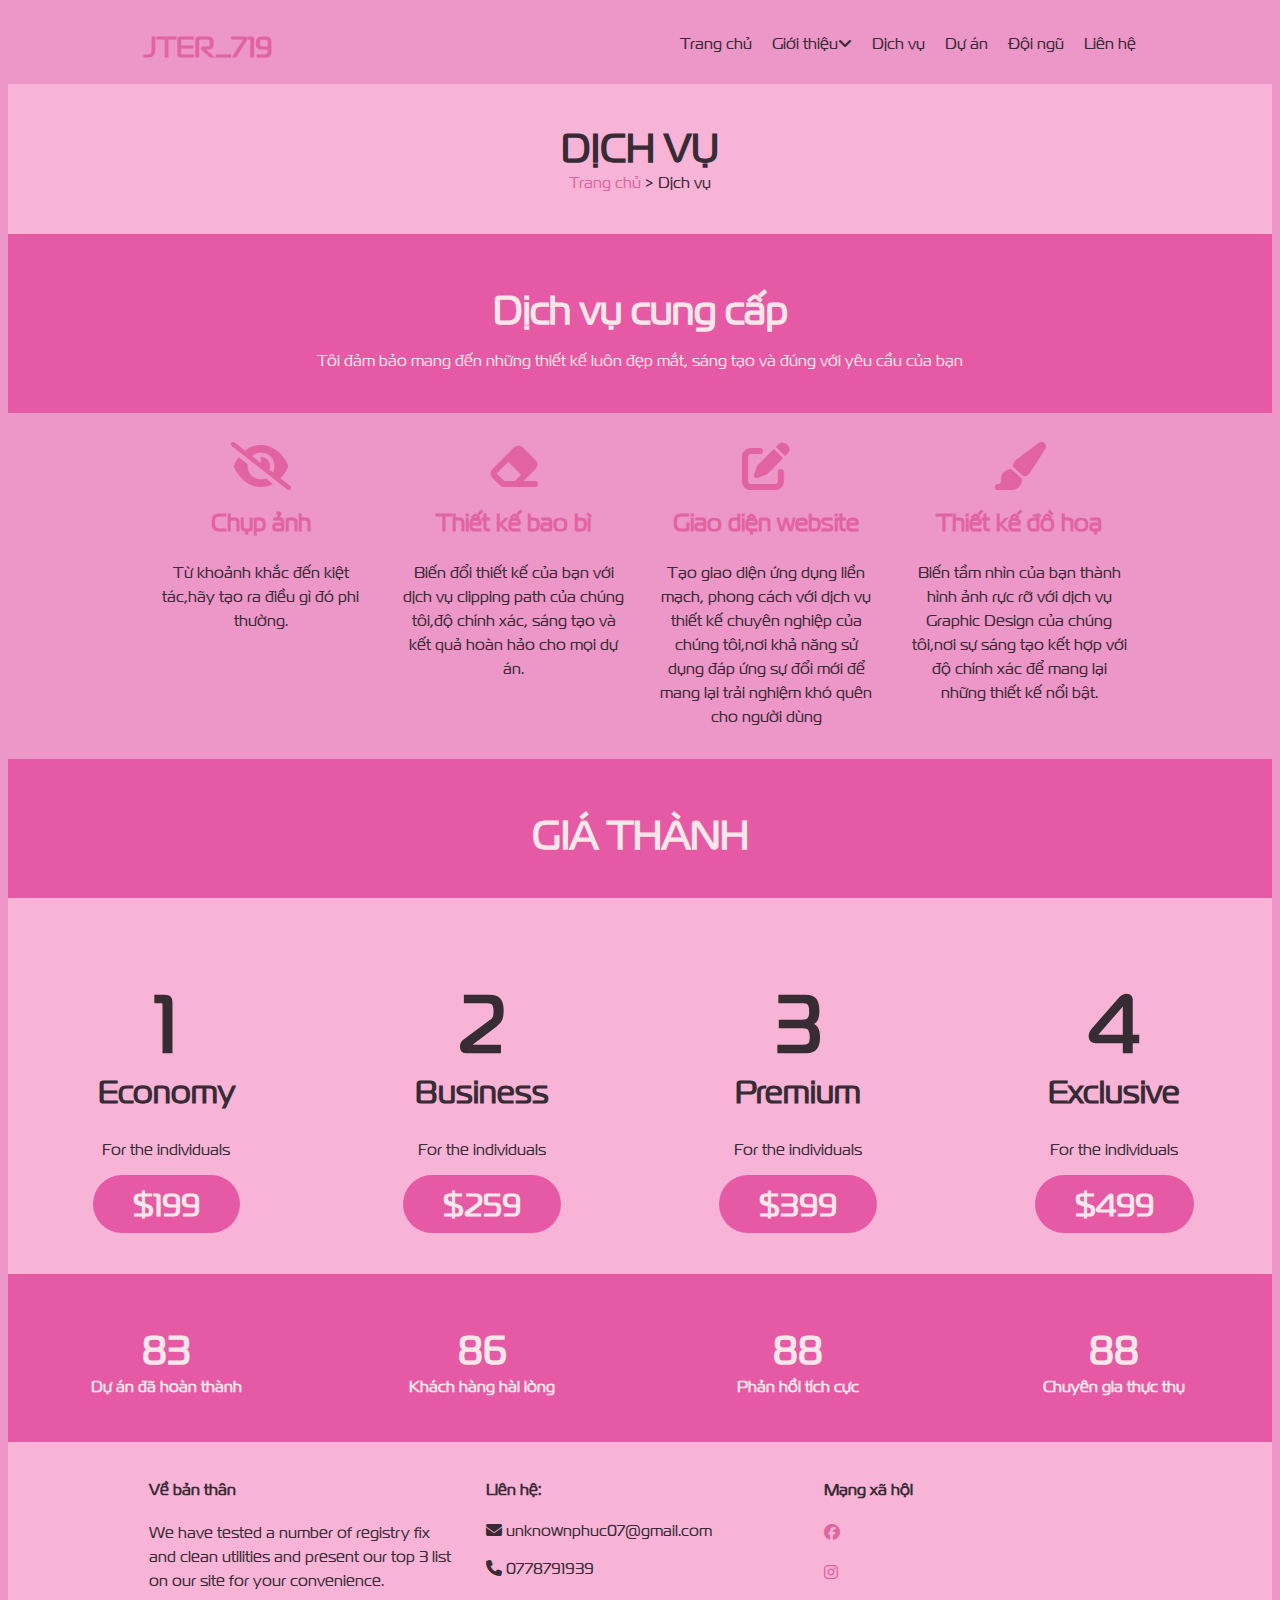
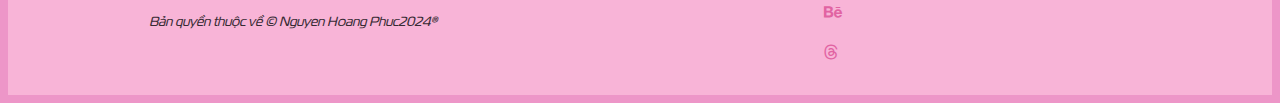
<file: ser.html>
<!doctype html>
<html>
<head>
<meta charset="utf-8">
<meta name="viewport" content="width=device-width, initial-scale=1">
<title>PHUC'SPORFOLIO</title>
<link rel="icon" href="images/TITLE ICON.svg">
<link rel="stylesheet" href="css/main-style.css">
<link rel="stylesheet" href="css/all.css">
<link href="https://fonts.googleapis.com/css2?family=Material+Symbols+Outlined:wght@100&icon_names=favorite,home,search,settings" rel="stylesheet" />
<link rel="stylesheet" href="dist/css/lightbox.css">
	
</head>

<body>
	<nav> 
	<div class="container ">
	<a href="index.html" class="nav-brand" >JTER_719</a>
		<button type="button" class="btn-toggle">
		<span class="fa-solid fa-bars"></span>
		
		</button>
		<div id="menu">
		<ul>
			<li><a href="index.html">Trang chủ</a></li>
	
			<li><a href="#" id="btn-dropdown">Giới thiệu<span class="fa-solid fa-angle-down"></span></a>
			<ul id="dropdown-menu">
				<li><a href="about.html#cv">
Trình độ</a></li>
				<li><a href="about.html#skill">Kĩ năng</a></li>
				<li><a href="about.html#tes">Cảm nhận của đối tác</a></li>
				</ul>
			</li>
			<li><a href="ser.html" class="">Dịch vụ</a></li>
			<li><a href="pro.html">Dự án</a></li>
			<li><a href="heroteam.html">Đội ngũ</a></li>
			<li><a href="contact.html">Liên hệ</a>
			</li>
		</ul>
		
		</div>
	
	
	
	</div>
	
	
	
	</nav>
<section class="td-trang">
	<div class="text-center">
		<h1 class="text-dark">DỊCH VỤ</h1>
		<p><a href="index.html">Trang chủ</a> &gt; Dịch vụ </p>
  </div>
</section>
	<nav class="bg-dark text-center text-light">
		<div class="container">
			<div class="col-12"><h1 class="mb-4">Dịch vụ cung cấp</h1>
	 
	 <p>Tôi đảm bảo mang đến những thiết kế luôn đẹp mắt, sáng tạo và đúng với yêu cầu của bạn</p>
		
  </div></div>
	</nav> 
<section id="service">
  <div class="container">
    <div class="row">
     
	
    </div>
	 
    <div class="row text-center">
   
      <div class="col-12 col-md-6 col-lg-3">
        <h3><a href=""><i class="fa-solid fa-eye-slash fa-2xl"></i><br>
          <br>
          Chụp ảnh</a> </h3>
        <p>Từ khoảnh khắc đến kiệt tác,hãy tạo ra điều gì đó phi thường.</p>
      </div>
      <div class="col-12 col-md-6 col-lg-3">
        <h3><a href=""><i class="fa-solid fa-eraser fa-2xl "></i><br>
          <br>
         Thiết kế bao bì</a> </h3>
        <p>Biến đổi thiết kế của bạn với dịch vụ clipping path của chúng tôi,độ chính xác, sáng tạo và kết quả hoàn hảo cho mọi dự án.</p>
      </div>
      <div class="col-12 col-md-6 col-lg-3">
        <h3><a href=""><i class="fa-solid fa-pen-to-square fa-2xl"></i><br>
          <br>
          Giao diện website</a> </h3>
        <p>Tạo giao diện ứng dụng liền mạch, phong cách với dịch vụ thiết kế chuyên nghiệp của chúng tôi,nơi khả năng sử dụng đáp ứng sự đổi mới để mang lại trải nghiệm khó quên cho người dùng</p>
      </div>
      <div class="col-12 col-md-6 col-lg-3">
        <h3><a href=""><i class="fa-solid fa-paintbrush fa-2xl"></i><br>
          <br>
       Thiết kế đồ hoạ</a> </h3>
        <p>Biến tầm nhìn của bạn thành hình ảnh rực rỡ với dịch vụ Graphic Design của chúng tôi,nơi sự sáng tạo kết hợp với độ chính xác để mang lại những thiết kế nổi bật.</p>
      </div>
    </div>
  </div>
</section>
		<nav class="bg-dark text-center text-light">
		<div class="container">
			<div class="col-12"><h1 class="mb-4">GIÁ THÀNH</h1>
		
  </div></div>
	</nav> 
	
	
	
	<nav class="bg-light">
		
	<div class="containerjustify-center">
		<div class="row">
  		  <div class=" col-md-6 col-lg-3 col-12 btn" id="eco">
					<h1 class="text-center fa-5x mb-1">1</h1>
			<h2 class="text-center mt-1">Economy </h2>
					<p class="text-center mb-5 ">For the individuals</p>
					<h2 class="text-center mt-1"><a href="#" class="btn-primary btn">$199</a></h2>
				
		  </div>
	  	  <div class="col-12 col-md-6 col-lg-3 btn" id="eco1">
					<h1 class="text-center fa-5x mb-1">2</h1>
			<h2 class="text-center mt-1">Business</h2>
					<p class="text-center mb-5">For the individuals</p>
					<h2 class="text-center mt-1"><a href="#" class="btn btn-primary ">$259</a></h2>
		  </div>
		  <div class="col-12 col-md-6 col-lg-3 btn" id="eco2">
					<h1 class="text-center fa-5x mb-1">3</h1>
			<h2 class="text-center mt-1">Premium</h2>
					<p class="text-center mb-5">For the individuals</p>
					<h2 class="text-center mt-1"><a href="#" class="btn btn-primary">$399</a></h2>	
		  </div>
		  <div class="col-12 col-md-6 col-lg-3 btn" id="eco3">
					<h1 class="text-center fa-5x mb-1">4</h1>
			<h2 class="text-center mt-1">Exclusive</h2>
					<p class="text-center mb-5">For the individuals</p>
						<h2 class="text-center mt-1"><a href="#" class="btn btn-primary">$499</a></h2>
		  </div>
		</div>	
</div>
		
		
	
	
	
	</nav>
	<section >
<nav class="bg-dark text-light">
	<div class="containerjustify-center">
	<div class="row">
		<div class="col-12 col-md-6 col-lg-3">
			<h1 class="text-center mb-1">83</h1>
		<h4 class="text-center mt-1">Dự án đã hoàn thành</h4>
		</div>	
		<div class="col-12 col-md-6 col-lg-3">
			<h1 class="text-center mb-1">86</h1>
		<h4 class="text-center mt-1">Khách hàng hài lòng</h4>
		</div>	
		<div class="col-12 col-md-6 col-lg-3">
				<h1 class="text-center mb-1">88</h1>
		<h4 class="text-center mt-1">Phản hồi tích cực</h4>
		</div>	
		<div class="col-12 col-md-6 col-lg-3">
				<h1 class="text-center mb-1">88</h1>
		<h4 class="text-center mt-1">Chuyên gia thực thụ</h4>
		</div>	
		
		
	  </div>
		
			
	
	
	
	
	
	
	
	</div>
	
</nav>
</section>
	<footer class="bg-light">
	<div class="container">
		<div class="row">
		<div class="col-12 col-md-6 col-lg-4">
		<h4 class="text-dark">Về bản thân&nbsp;</h4>
			<p class="text-dark">We have tested a number of registry fix and clean utilities and present our top 3 list on our site for your convenience.</p>
			<p> <small><i><em>Bản quyền thuộc về &copy; Nguyen Hoang Phuc2024&reg;</em></i></small> </p>
		</div>
		<div class="col-12 col-md-6 col-lg-4">
		<h4 class="text-dark">Liên hệ:</h4>	
			<i class="fa-solid fa-envelope "></i> unknownphuc07@gmail.com
			<p><i class="fa-solid fa-phone "></i> 0778791939 </p>

	
		</div>
		<div class="col-12 col-md-6 col-lg-4">
			
			<h4 class="font-dacbiet text-dark" >Mạng xã hội</h4>
			<p class="i-ss">
				<a href="https://www.facebook.com/share/12BZC772NK1/?mibextid=LQQJ4d" target="_blank">
				
				<i class="fa-brands fa-facebook"></i>
				</a>
			</p>
					
				<p>
				<a href="https://www.instagram.com/jtber_719?igsh=aGExbDNmOGQ5cWRm" target="_blank">
				<i class="fa-brands fa-instagram "></i>
				</a>
			</p>
				
				<p>
				<a href="https://www.behance.net/phcnguynhong31" target="_blank">
				<i class="fa-brands fa-behance"></i>
				</a>
			</p>
			<p>
				<a href="https://www.threads.net/@jtber_719?igshid=NTc4MTIwNjQ2YQ==" target="_blank">
				<i class="fa-brands fa-threads"></i>
				</a>
			</p>
		  </div>
		
	</div>
  </div>
	
	</footer>
	<script src="https://ajax.googleapis.com/ajax/libs/jquery/3.7.1/jquery.min.js"></script>
<script>
  $(document).ready(function () {
    // Ẩn dropdown menu khi trang vừa tải
    $("#dropdown-menu").hide();

    // Toggle main menu khi click nút hamburger
    $(".btn-toggle").click(function () {
      $("#menu").slideToggle("slow");
    });

    // Toggle dropdown menu khi click nút "About"
    $("#btn-dropdown").click(function (e) {
      e.preventDefault(); // Ngăn chặn link nhảy
      $("#dropdown-menu").slideToggle("slow");
    });

    // Đảm bảo reset trạng thái menu và dropdown khi resize
    $(window).resize(function () {
      if ($(window).width() >= 992) {
        $("#menu").show(); // Hiển thị menu chính
        $("#dropdown-menu").hide(); // Ẩn dropdown menu
      }
    });
  });
</script>
	<script src="dist/js/lightbox.js"></script>
<script>
      $(document).ready(function() {
        
        $(".progress").each(function() {
          var percentage = $(this).data('percentage');
          
         
          $(this).css('width', percentage + '%');
        });
      });
    </script>
	
</body>
</html>
</file>
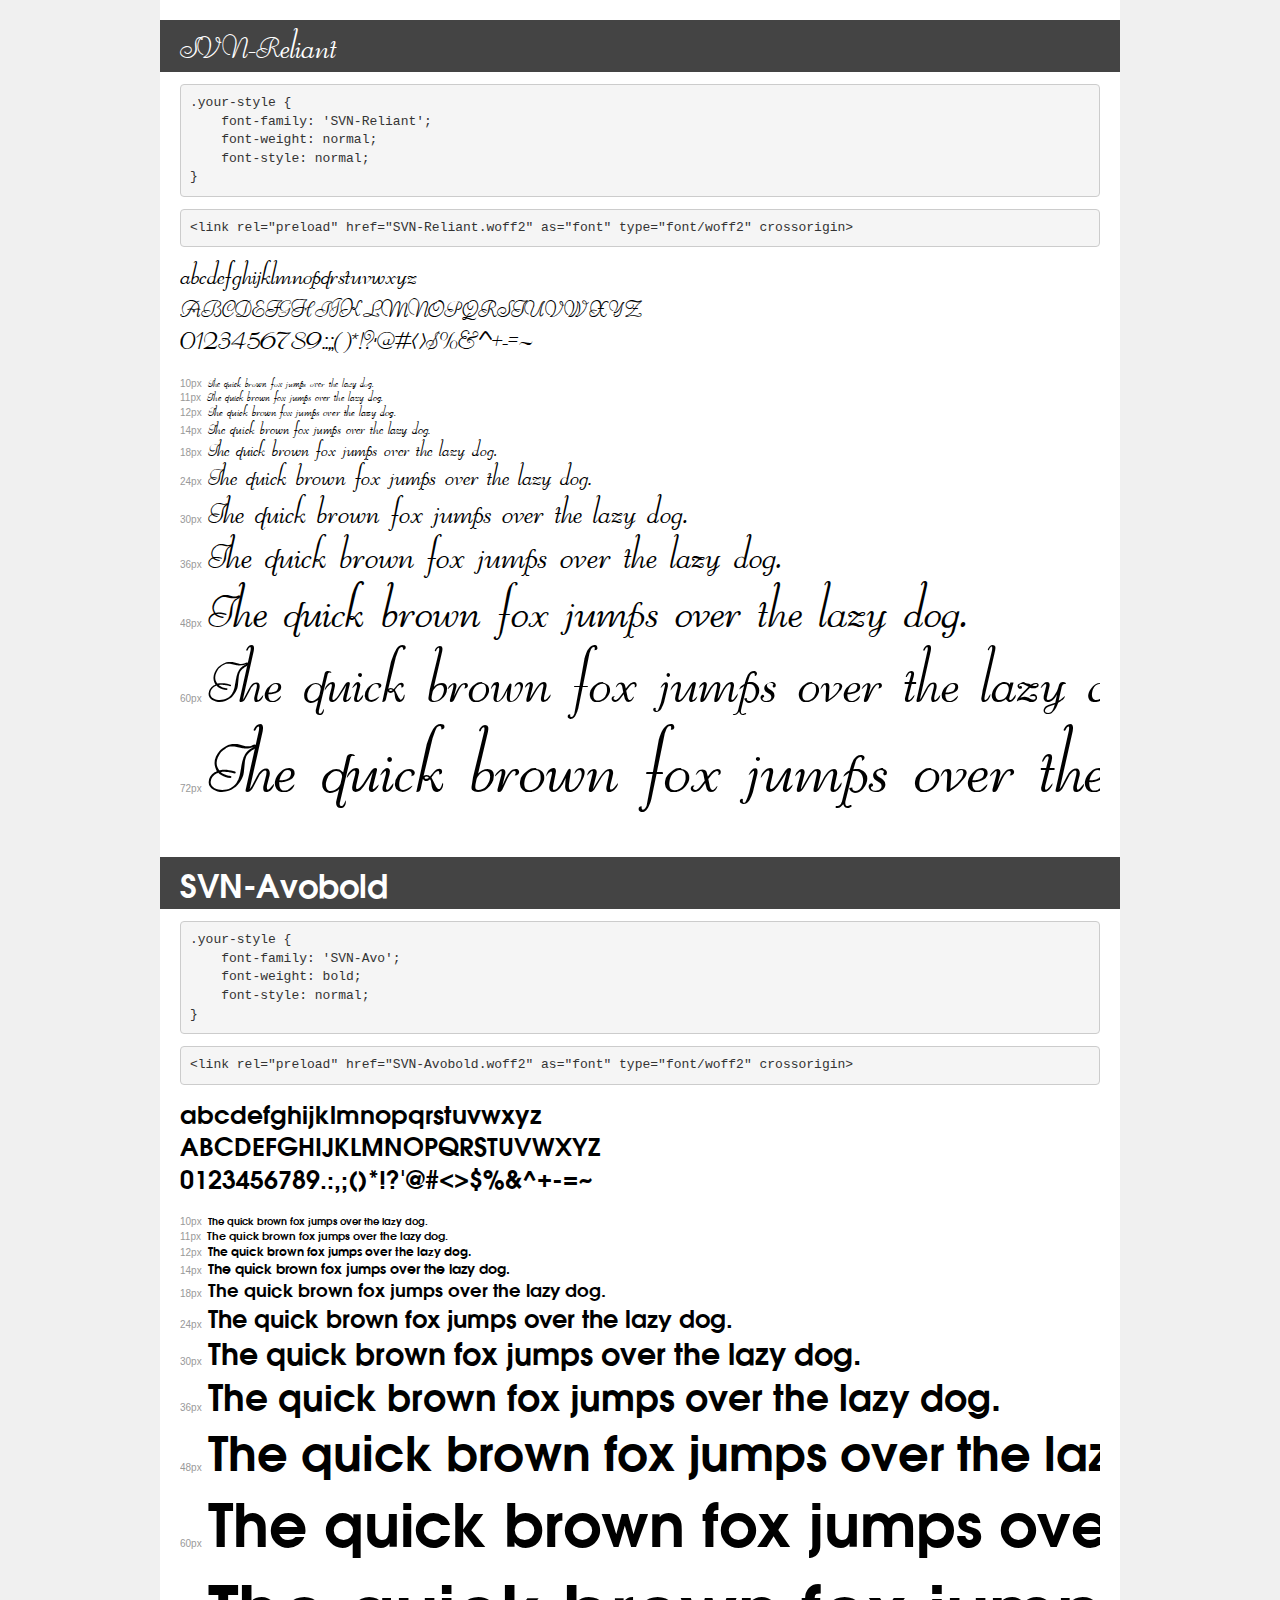
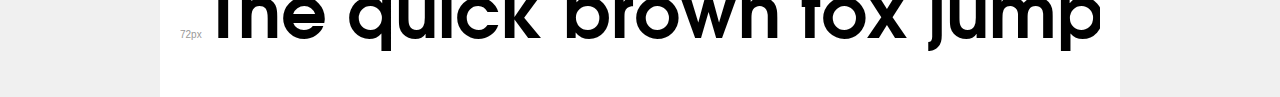
<file: font/demo.html>
<!DOCTYPE html>
<html lang="en">
<head>
    <meta charset="utf-8">
    <meta http-equiv="X-UA-Compatible" content="IE=edge">
    <meta name="viewport" content="width=device-width, initial-scale=1">
    <meta name="robots" content="noindex, noarchive">
    <meta name="format-detection" content="telephone=no">
    <title>Transfonter demo</title>
    <link href="stylesheet.css" rel="stylesheet">
    <style>
        /*
        http://meyerweb.com/eric/tools/css/reset/
        v2.0 | 20110126
        License: none (public domain)
        */
        html, body, div, span, applet, object, iframe,
        h1, h2, h3, h4, h5, h6, p, blockquote, pre,
        a, abbr, acronym, address, big, cite, code,
        del, dfn, em, img, ins, kbd, q, s, samp,
        small, strike, strong, sub, sup, tt, var,
        b, u, i, center,
        dl, dt, dd, ol, ul, li,
        fieldset, form, label, legend,
        table, caption, tbody, tfoot, thead, tr, th, td,
        article, aside, canvas, details, embed,
        figure, figcaption, footer, header, hgroup,
        menu, nav, output, ruby, section, summary,
        time, mark, audio, video {
            margin: 0;
            padding: 0;
            border: 0;
            font-size: 100%;
            font: inherit;
            vertical-align: baseline;
        }
        /* HTML5 display-role reset for older browsers */
        article, aside, details, figcaption, figure,
        footer, header, hgroup, menu, nav, section {
            display: block;
        }
        body {
            line-height: 1;
        }
        ol, ul {
            list-style: none;
        }
        blockquote, q {
            quotes: none;
        }
        blockquote:before, blockquote:after,
        q:before, q:after {
            content: '';
            content: none;
        }
        table {
            border-collapse: collapse;
            border-spacing: 0;
        }
        /* demo styles */
        body {
            background: #f0f0f0;
            color: #000;
        }
        .page {
            background: #fff;
            width: 920px;
            margin: 0 auto;
            padding: 20px 20px 0 20px;
            overflow: hidden;
        }
        .font-container {
            overflow-x: auto;
            overflow-y: hidden;
            margin-bottom: 40px;
            line-height: 1.3;
            white-space: nowrap;
            padding-bottom: 5px;
        }
        h1 {
            position: relative;
            background: #444;
            font-size: 32px;
            color: #fff;
            padding: 10px 20px;
            margin: 0 -20px 12px -20px;
        }
        .letters {
            font-size: 25px;
            margin-bottom: 20px;
        }
        .s10:before {
            content: '10px';
        }
        .s11:before {
            content: '11px';
        }
        .s12:before {
            content: '12px';
        }
        .s14:before {
            content: '14px';
        }
        .s18:before {
            content: '18px';
        }
        .s24:before {
            content: '24px';
        }
        .s30:before {
            content: '30px';
        }
        .s36:before {
            content: '36px';
        }
        .s48:before {
            content: '48px';
        }
        .s60:before {
            content: '60px';
        }
        .s72:before {
            content: '72px';
        }
        .s10:before, .s11:before, .s12:before, .s14:before,
        .s18:before, .s24:before, .s30:before, .s36:before,
        .s48:before, .s60:before, .s72:before {
            font-family: Arial, sans-serif;
            font-size: 10px;
            font-weight: normal;
            font-style: normal;
            color: #999;
            padding-right: 6px;
        }
        pre {
            display: block;
            padding: 9px;
            margin: 0 0 12px;
            font-family: Monaco, Menlo, Consolas, "Courier New", monospace;
            font-size: 13px;
            line-height: 1.428571429;
            color: #333;
            font-weight: normal;
            font-style: normal;
            background-color: #f5f5f5;
            border: 1px solid #ccc;
            overflow-x: auto;
            border-radius: 4px;
        }
        /* responsive */
        @media (max-width: 959px) {
            .page {
                width: auto;
                margin: 0;
            }
        }
    </style>
</head>
<body>
<div class="page">
    <div class="demo">
        <h1 style="font-family: 'SVN-Reliant'; font-weight: normal; font-style: normal;">SVN-Reliant</h1>
        <pre title="Usage">.your-style {
    font-family: 'SVN-Reliant';
    font-weight: normal;
    font-style: normal;
}</pre>
        <pre title="Preload (optional)">
&lt;link rel=&quot;preload&quot; href=&quot;SVN-Reliant.woff2&quot; as=&quot;font&quot; type=&quot;font/woff2&quot; crossorigin&gt;</pre>
        <div class="font-container" style="font-family: 'SVN-Reliant'; font-weight: normal; font-style: normal;">
            <p class="letters">
                abcdefghijklmnopqrstuvwxyz<br>
ABCDEFGHIJKLMNOPQRSTUVWXYZ<br>
                0123456789.:,;()*!?'@#&lt;&gt;$%&^+-=~
            </p>
            <p class="s10" style="font-size: 10px;">The quick brown fox jumps over the lazy dog.</p>
            <p class="s11" style="font-size: 11px;">The quick brown fox jumps over the lazy dog.</p>
            <p class="s12" style="font-size: 12px;">The quick brown fox jumps over the lazy dog.</p>
            <p class="s14" style="font-size: 14px;">The quick brown fox jumps over the lazy dog.</p>
            <p class="s18" style="font-size: 18px;">The quick brown fox jumps over the lazy dog.</p>
            <p class="s24" style="font-size: 24px;">The quick brown fox jumps over the lazy dog.</p>
            <p class="s30" style="font-size: 30px;">The quick brown fox jumps over the lazy dog.</p>
            <p class="s36" style="font-size: 36px;">The quick brown fox jumps over the lazy dog.</p>
            <p class="s48" style="font-size: 48px;">The quick brown fox jumps over the lazy dog.</p>
            <p class="s60" style="font-size: 60px;">The quick brown fox jumps over the lazy dog.</p>
            <p class="s72" style="font-size: 72px;">The quick brown fox jumps over the lazy dog.</p>
        </div>
    </div>

    <div class="demo">
        <h1 style="font-family: 'SVN-Avo'; font-weight: bold; font-style: normal;">SVN-Avobold</h1>
        <pre title="Usage">.your-style {
    font-family: 'SVN-Avo';
    font-weight: bold;
    font-style: normal;
}</pre>
        <pre title="Preload (optional)">
&lt;link rel=&quot;preload&quot; href=&quot;SVN-Avobold.woff2&quot; as=&quot;font&quot; type=&quot;font/woff2&quot; crossorigin&gt;</pre>
        <div class="font-container" style="font-family: 'SVN-Avo'; font-weight: bold; font-style: normal;">
            <p class="letters">
                abcdefghijklmnopqrstuvwxyz<br>
ABCDEFGHIJKLMNOPQRSTUVWXYZ<br>
                0123456789.:,;()*!?'@#&lt;&gt;$%&^+-=~
            </p>
            <p class="s10" style="font-size: 10px;">The quick brown fox jumps over the lazy dog.</p>
            <p class="s11" style="font-size: 11px;">The quick brown fox jumps over the lazy dog.</p>
            <p class="s12" style="font-size: 12px;">The quick brown fox jumps over the lazy dog.</p>
            <p class="s14" style="font-size: 14px;">The quick brown fox jumps over the lazy dog.</p>
            <p class="s18" style="font-size: 18px;">The quick brown fox jumps over the lazy dog.</p>
            <p class="s24" style="font-size: 24px;">The quick brown fox jumps over the lazy dog.</p>
            <p class="s30" style="font-size: 30px;">The quick brown fox jumps over the lazy dog.</p>
            <p class="s36" style="font-size: 36px;">The quick brown fox jumps over the lazy dog.</p>
            <p class="s48" style="font-size: 48px;">The quick brown fox jumps over the lazy dog.</p>
            <p class="s60" style="font-size: 60px;">The quick brown fox jumps over the lazy dog.</p>
            <p class="s72" style="font-size: 72px;">The quick brown fox jumps over the lazy dog.</p>
        </div>
    </div>

</div>
</body>
</html>
</file>
<file: css/main-style.css>
@charset "utf-8";
/* CSS Document */
@import url('https://fonts.googleapis.com/css2?family=Literata:ital,opsz,wght@0,7..72,200..900;1,7..72,200..900&family=Manrope:wght@200..800&family=MonteCarlo&display=swap');
@import url("../font/stylesheet.css");
@font-face {
    font-family: 'SVN-Reliant';
    src: url('SVN-Reliant.eot');
    src: url('SVN-Reliant.eot?#iefix') format('embedded-opentype'),
        url('SVN-Reliant.woff2') format('woff2'),
        url('SVN-Reliant.woff') format('woff'),
        url('SVN-Reliant.ttf') format('truetype'),
        url('SVN-Reliant.svg#SVN-Reliant') format('svg');
    font-weight: normal;
    font-style: normal;
    font-display: swap;
}

@font-face {
    font-family: 'SVN-Avo';
    src: url('SVN-Avobold.eot');
    src: url('SVN-Avobold.eot?#iefix') format('embedded-opentype'),
        url('SVN-Avobold.woff2') format('woff2'),
        url('SVN-Avobold.woff') format('woff'),
        url('SVN-Avobold.ttf') format('truetype'),
        url('SVN-Avobold.svg#SVN-Avobold') format('svg');
    font-weight: bold;
    font-style: normal;
    font-display: swap;
}
@font-face {
	font-family:FS MAGISTRAL-EXTRABOLD;
	src:url(  "../font/FS MAGISTRAL-EXTRABOLD.TTF");
}
@font-face
{
	font-family:FS MAGISTRAL-BOOK;
	src: url( "../font/FS MAGISTRAL-BOOK.TTF")
}
@font-face
{
	font-family:font/agnifa ;
	src: url( "../font/agnifa.otf")
}
body
{
background: rgba(237,150,200,1.00);

	font-family: "FS MAGISTRAL-BOOK","Manrope", Gotham, "Helvetica Neue", Helvetica, Arial, "sans-serif";
	font-size: 16px;
	color:rgba(55,43,52,1.00)
		
}
h1{	font-size: 2.5rem; 	}
h2{ font-size: 2rem}
h3{ font-size: 1.5rem}
h4{font-size: 1rem}
p{ line-height: 1.5rem}
a{ color:rgba(225,99,162,1.00);
text-decoration: none}
a:hover{
 color: rgba(255,55,158,1.00)
	
	/*color: rgba(255,55,158,1.00) */
}
h1,h2,h3 
{
	font-family:"FS MAGISTRAL-EXTRABOLD" "Literata",Cambria, "Hoefler Text", "Liberation Serif", Times, "Times New Roman", "serif";
	font-weight: 600
}
.font-dacbiet
{
	font-family: 'FS MAGISTRAL-EXTRABOLD' cursive;
  	font-weight: 800;
	font-size: 1rem;
	
}
.font-chuky
{
    font-family: 'SVN-Reliant';
	font-size: 2rem;
	padding: 5px
}
.ss-icon i { margin: 5px}


/*---- color style----------*/
.bg-primary { background-color: rgba(237,150,200,1.00)}
.bg-primary-5 { background-color: rgba(248,180,215,1.00)}

.bg-light{ background-color:rgba(248,180,215,1.00)}
.bg-dark{ background-color:rgba(230,89,165,1.00)}
.text-primary{ color:rgba(251,230,231,1.00)}
.text-light{ color:rgba(247,231,232,1.00)}
.text-dark {color: rgba(55,43,52,1.00)}
a.text-primary:hover{color: hotpink}
/*--- style cho button - nut mau chinh----*/
.btn-primary
{
	background-color:rgba(230,89,165,1.00);
	color:rgba(247,231,232,1.00);
	text-decoration: none;
	padding:10px 40px ;
	border-radius:   50px  50px;
	text-transform: capitalize;
	  font-family:'FS MAGISTRAL-BOOK' ;
	cursor: pointer
}
.btn:hover { 
color:rgba(247,231,232,1.00);
background:linear-gradient(90deg, rgba(241,10,155,1) 37%, rgba(244,89,167,1) 97%);
}
/*--- ----he thong luoi phone - mobile first phone truoc--------------*/
*{ box-sizing: border-box}
.col-1 { width: 8.33333%}
.col-2 { width: 16.66667%}
.col-3 { width: 25%}
.col-4 { width: 33.33333%}
.col-5 { width:  41.66667%}
.col-6 { width:  50%}
.col-7 { width:  58.33333%}
.col-8 { width:  66.66667%}
.col-9 { width: 75%}
.col-10 { width:  83.33333%}
.col-11 { width:  91.66667%}
.col-12 { width: 100%}
/*-- he thong 12 cột medium cho thiết bị loại trung (tablet) ipad*/
@media (min-width:600px)
{
	.col-md-1 { width: 8.33333%}
.col-md-2 { width: 16.66667%}
.col-md-3 { width: 25%}
.col-md-4 { width: 33.33333%}
.col-md-5 { width:  41.66667%}
.col-md-6 { width:  50%}
.col-md-7 { width:  58.33333%}
.col-md-8 { width:  66.66667%}
.col-md-9 { width: 75%}
.col-md-10 { width:  83.33333%}
.col-md-11 { width:  91.66667%}
.col-md-12 { width: 100%}
}
/*-- hệ thống cột lớn large cho thiết bị từ 1000px trở lên ( pc)*/
@media (min-width:1000px)
{
	.col-lg-1 { width: 8.33333%}
.col-lg-2 { width: 16.66667%}
.col-lg-3 { width: 25%}
.col-lg-4 { width: 33.33333%}
.col-lg-5 { width:  41.66667%}
.col-lg-6 { width:  50%}
.col-lg-7 { width:  58.33333%}
.col-lg-8 { width:  66.66667%}
.col-lg-9 { width: 75%}
.col-lg-10 { width:  83.33333%}
.col-lg-11 { width:  91.66667%}
.col-lg-12 { width: 100%}
	
}
[class*="col-"]
{
	border:0px solid pink;
	padding: 15px
}

.row
{
	display: flex;
	flex-wrap: wrap
}
.container{	width: 100%;  }
@media (min-width:600px)
{
	.container
	{	
		width: 80%;
		margin: auto/* lệnh này đẩy box 80% này vào giữa*/}
}
	.img-100{ width: 100%; height: auto
	}
.img-100
{
	max-width: 100%;
	height: auto
		
}
.text-center{ text-align: center}
/*-------- spacing style -------*/
.mx-auto{ margin-left:auto; margin-right:auto }
.mt-1{ margin-top: 4px}
.mt-2{ margin-top: 8px}
.mt-3{ margin-top: 12px}
.mt-4{ margin-top: 16px}
.mt-5{ margin-top: 24px}
.mt-6{ margin-top: 72px}
/*------------------*/
.mb-1{ margin-bottom: 4px}
.mb-2{ margin-bottom: 8px}
.mb-3{ margin-bottom: 12px}
.mb-4{ margin-bottom: 16px}
.mb-5{ margin-bottom: 24px}
.mb-6{ margin-bottom: 72px}
/*style cho navbar*/
nav{ padding: 10px 0}
nav .container{ 
	border: 0px solid blue;
position: relative}
nav .nav-brand{ 
	
font-size: 1.8rem;
font-weight: 600;
margin-left: 10px;
}
nav .btn-toggle
{
	position: absolute;
	right: 5px;
	top: 0;
	cursor: pointer;
	background:rgba(235,77,141,1.00);
	border: 2px;
	color:rgba(248,180,215,1.00);
	font-size: 1.2rem;
	font-weight: bold;
}
#menu{ margin-top: 10px}
#menu ul
{
margin-top: 0;
	list-style: none;
	padding: 0
}


#menu ul li{ position: relative}
#menu ul li a
{
	padding:5px 10px;
	display: block ;
	border-bottom: 1px solid #ddd; color:rgba(55,43,52,1.00)
}
/*#menu{ display: none}*/
@media (min-width:992px)
{
	#menu{ display: block !important}
	nav .btn-toggle{display: none}
	nav .container, #menu ul
	{
		display: flex;
		justify-content: space-between;
		align-items: center;
		
	}
	#menu ul li a
	{ border: none}
	#dropdown-menu{
		position: absolute; top: 100%;left: 0;
		flex-direction: column;
		width: 250px;background: white;
		justify-content: flex-start;
		align-items: flex-start;
		text-align: left;
		display: none;
	}
	#dropdown-menu a{ margin-left: 0}
}
.td-trang{
	max-height: 200px;
	padding:40px 0; 
	background:rgba(248,180,215,1.00);
	display:flex;
	justify-content: center;
	align-items: center;
}
.td-trang h1, .td-trang p { margin: 0}
footer a:hover{ color: rgba(255,55,158,1.00) }
footer .i-ss a{ margin: 5}
/*------- day cac thanh pham trong 1 flex theo chieu doc*/
.align-item-center{ align-items: center}
.align-item-end{ align-items: flex-end}
/*------- day cac thanh pha trong 1 flex theo chieu ngang*/
.justify-center{ justify-content: center}
.justify-end{ justify-content: flex-end}
.justify-between{ justify-content: space-between}
/*------- day cac thanh pham trong 1 flex theo chieu doc*/
.align-item-center{ align-items: center}
.align-item-end{ align-items: flex-end}
/*------- day cac thanh pha trong 1 flex theo chieu ngang*/
.justify-center{ justify-content: center}
.justify-end{ justify-content: flex-end}
.justify-between{ justify-content: space-between}
.flex-row-reverse{ flex-direction: row-reverse}
#testimonial .img-avt
{
	width: 100px; height: 100px;
	border: 3px solid #ddd ;
	border-radius: 50%;
	display: block; margin: auto
}
.progress-bar
{
	width: 100%; height: 10px;
	background: rgba(195,195,195,1.00);
	border-radius: 10px ;
}
.progress
{
  	height: 100%;
	border-radius: 10px 0 0 10px;
	position: relative
}
.progress span
{
	font-size: 0.8rem;
	position: absolute; right: 0;
	top: -18px;
	font-weight: 600
	
	
}
#project  img { height: 300px; transition: all 1s}
#project img:hover{transform: scale(1.2) rotate(2deg)}
#eco{ transition:  all 0.8s}
#eco:hover{transform: scale(1.1)}
#eco1{transition:  all 0.8s}
#eco1:hover{transform: scale(1.1)}
#eco2{transition:  all 0.8s}
#eco2:hover{transform: scale(1.1)}
#eco3{transition:  all 0.8s}
#eco3:hover{transform: scale(1.1)}
#eco4{transition:  all 0.8s}
#eco4:hover{transform: scale(1.1)}
#eco5{transition:  all 0.8s}
#eco5:hover{transform: scale(1.1)}
</file>
<file: font/stylesheet.css>
@font-face {
    font-family: 'SVN-Reliant';
    src: url('SVN-Reliant.eot');
    src: url('SVN-Reliant.eot?#iefix') format('embedded-opentype'),
        url('SVN-Reliant.woff2') format('woff2'),
        url('SVN-Reliant.woff') format('woff'),
        url('SVN-Reliant.ttf') format('truetype'),
        url('SVN-Reliant.svg#SVN-Reliant') format('svg');
    font-weight: normal;
    font-style: normal;
    font-display: swap;
}

@font-face {
    font-family: 'SVN-Avo';
    src: url('SVN-Avobold.eot');
    src: url('SVN-Avobold.eot?#iefix') format('embedded-opentype'),
        url('SVN-Avobold.woff2') format('woff2'),
        url('SVN-Avobold.woff') format('woff'),
        url('SVN-Avobold.ttf') format('truetype'),
        url('SVN-Avobold.svg#SVN-Avobold') format('svg');
    font-weight: bold;
    font-style: normal;
    font-display: swap;
}
</file>
